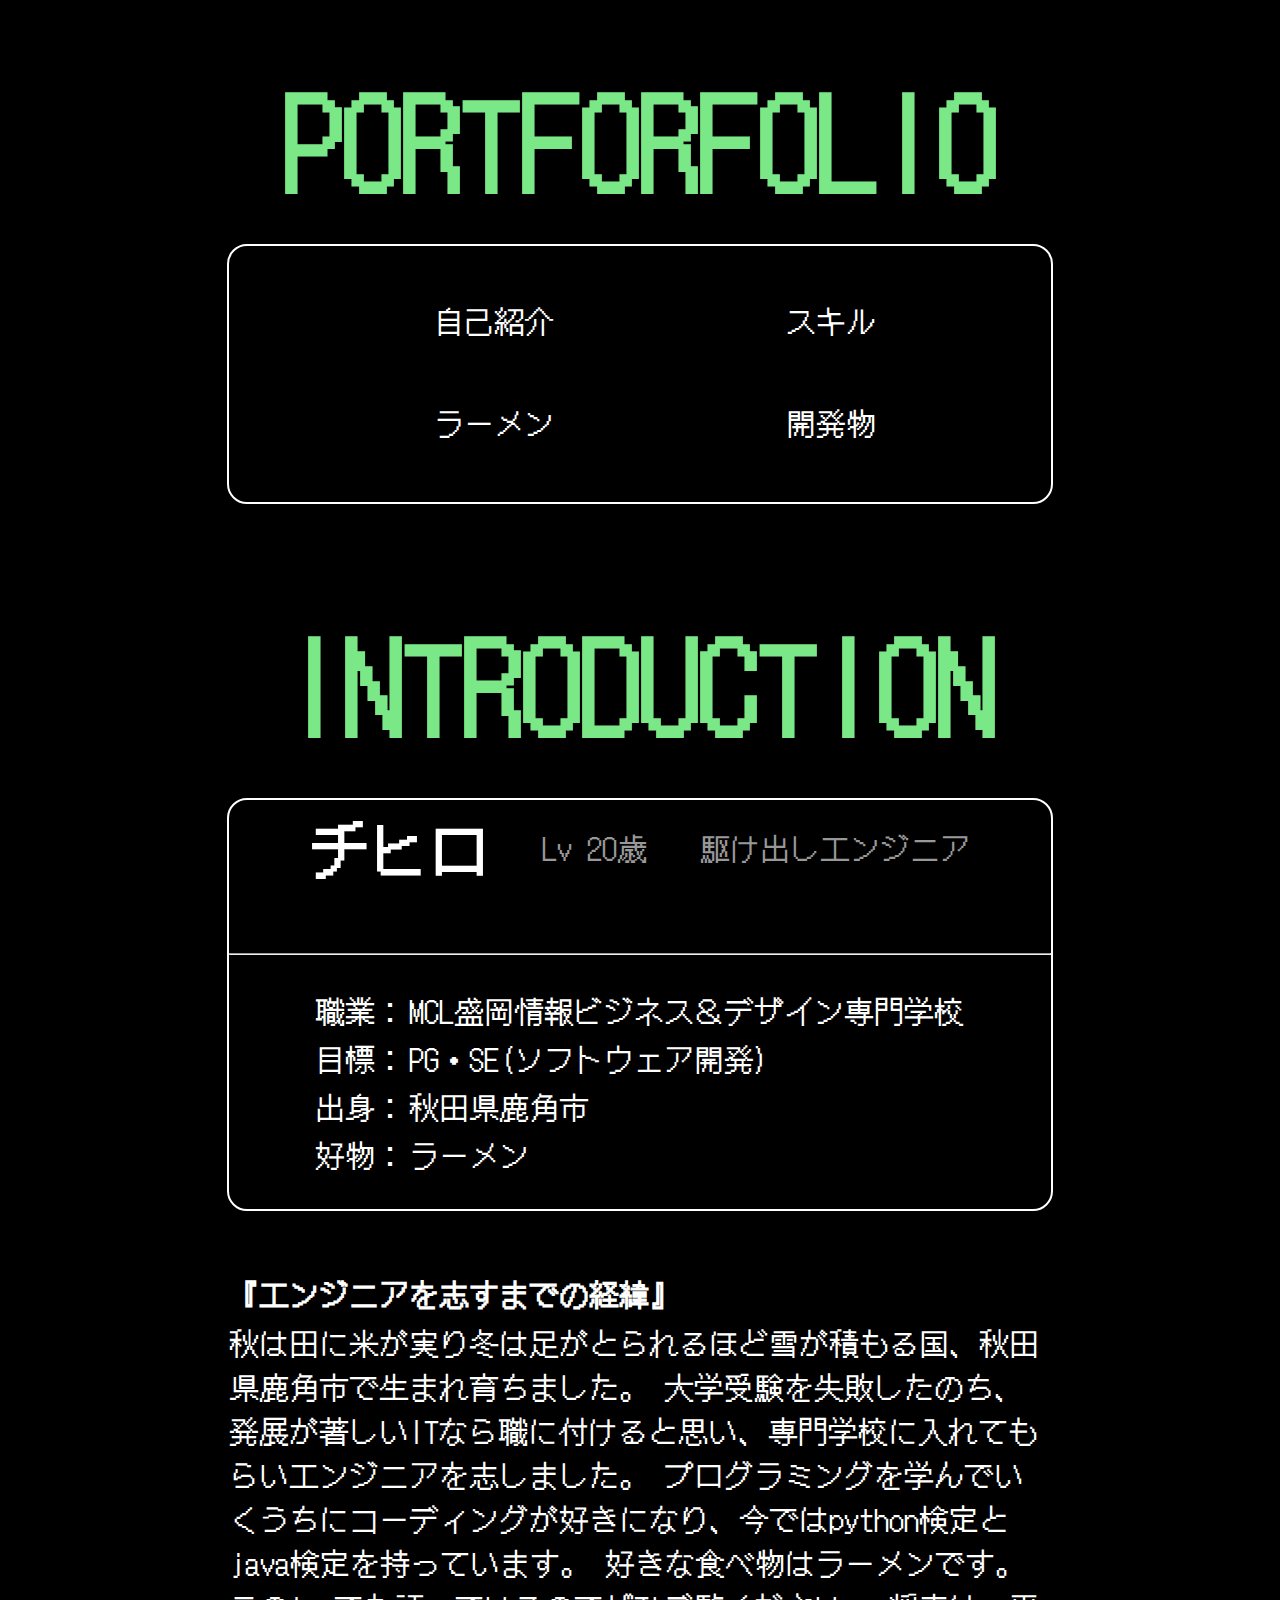
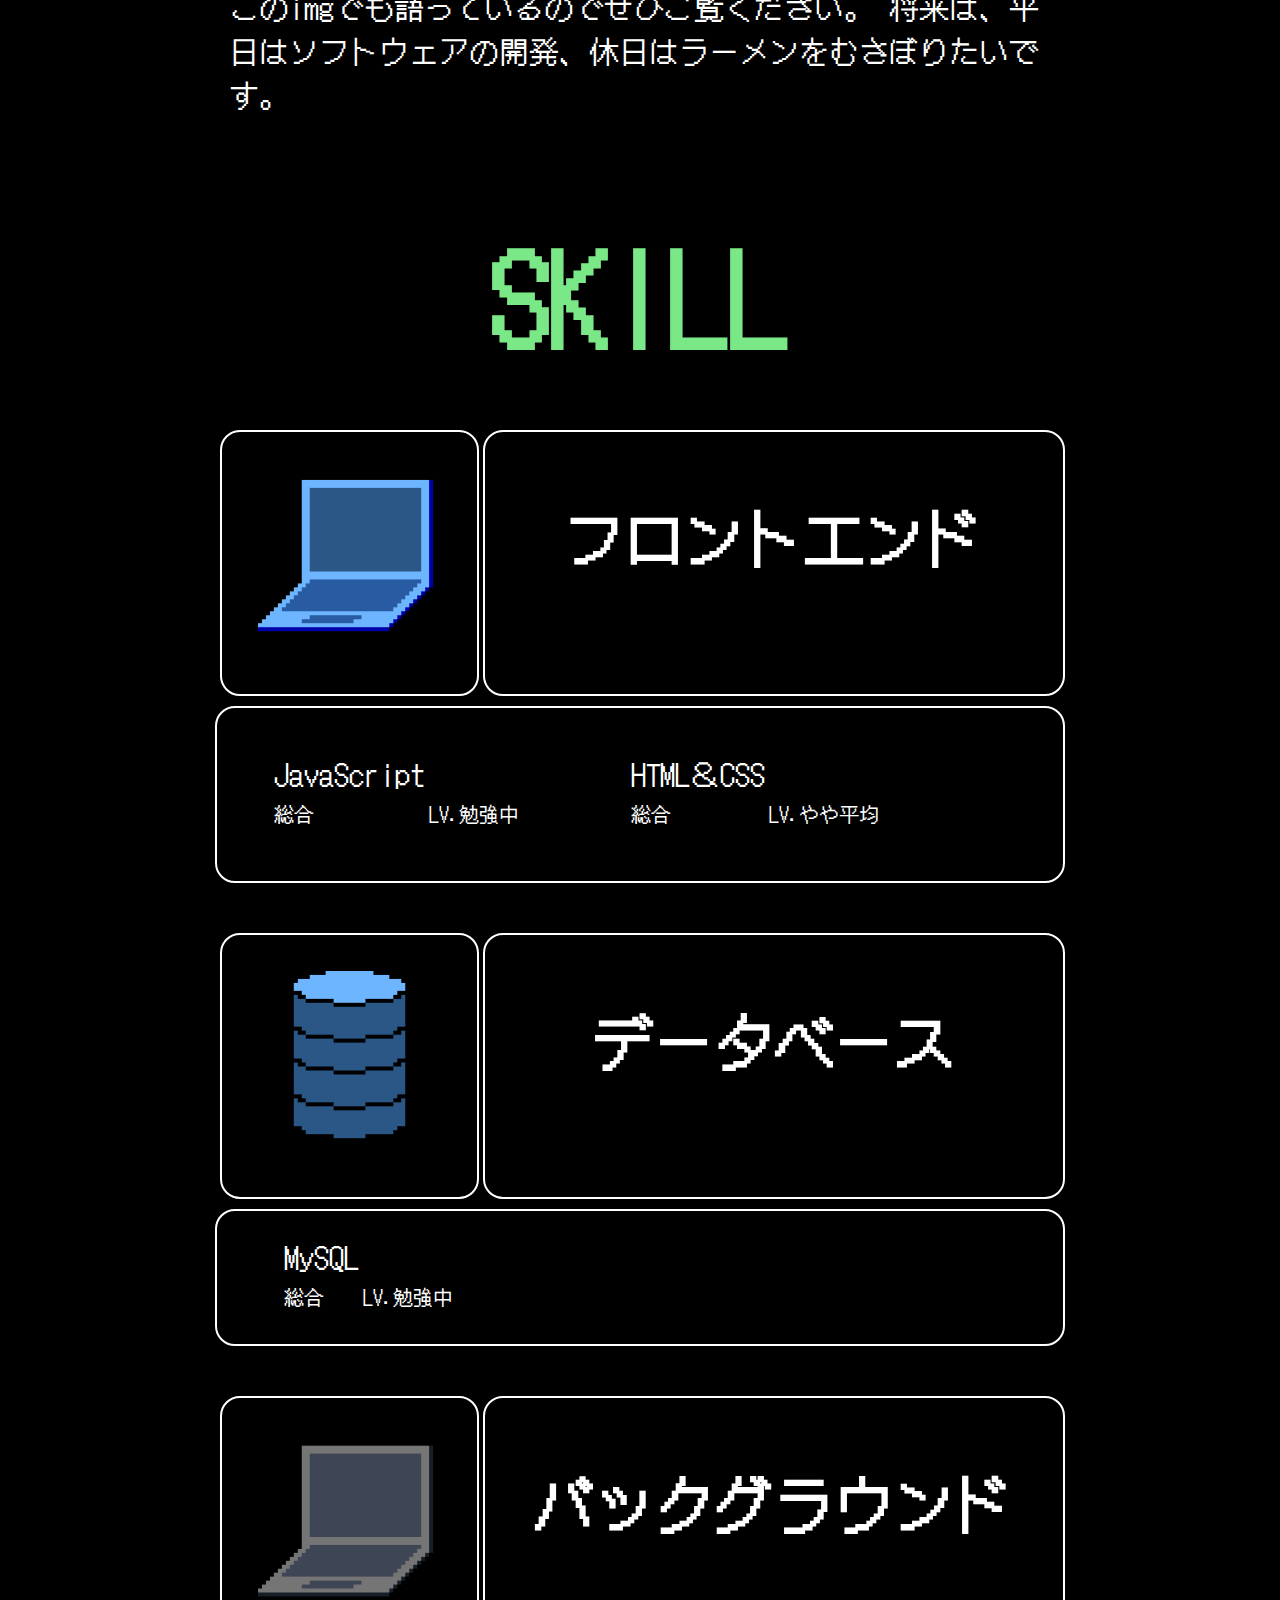
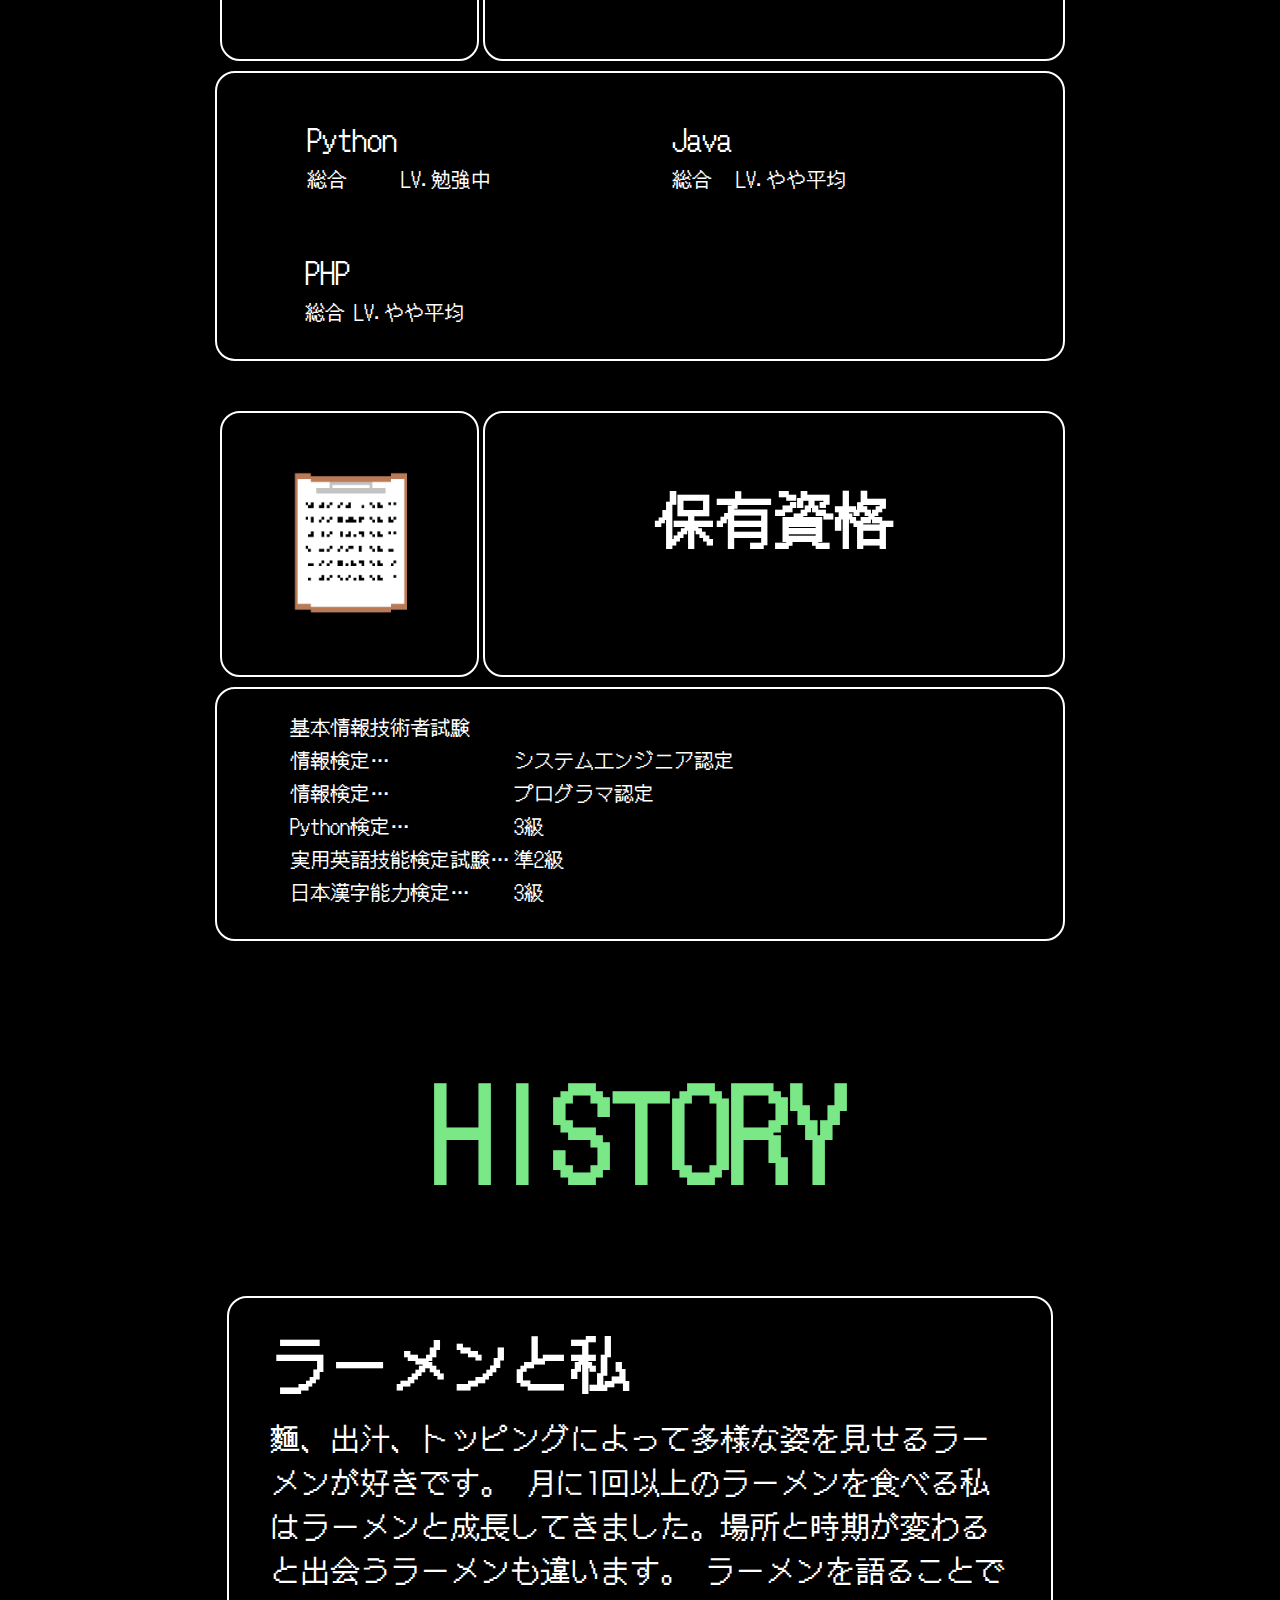
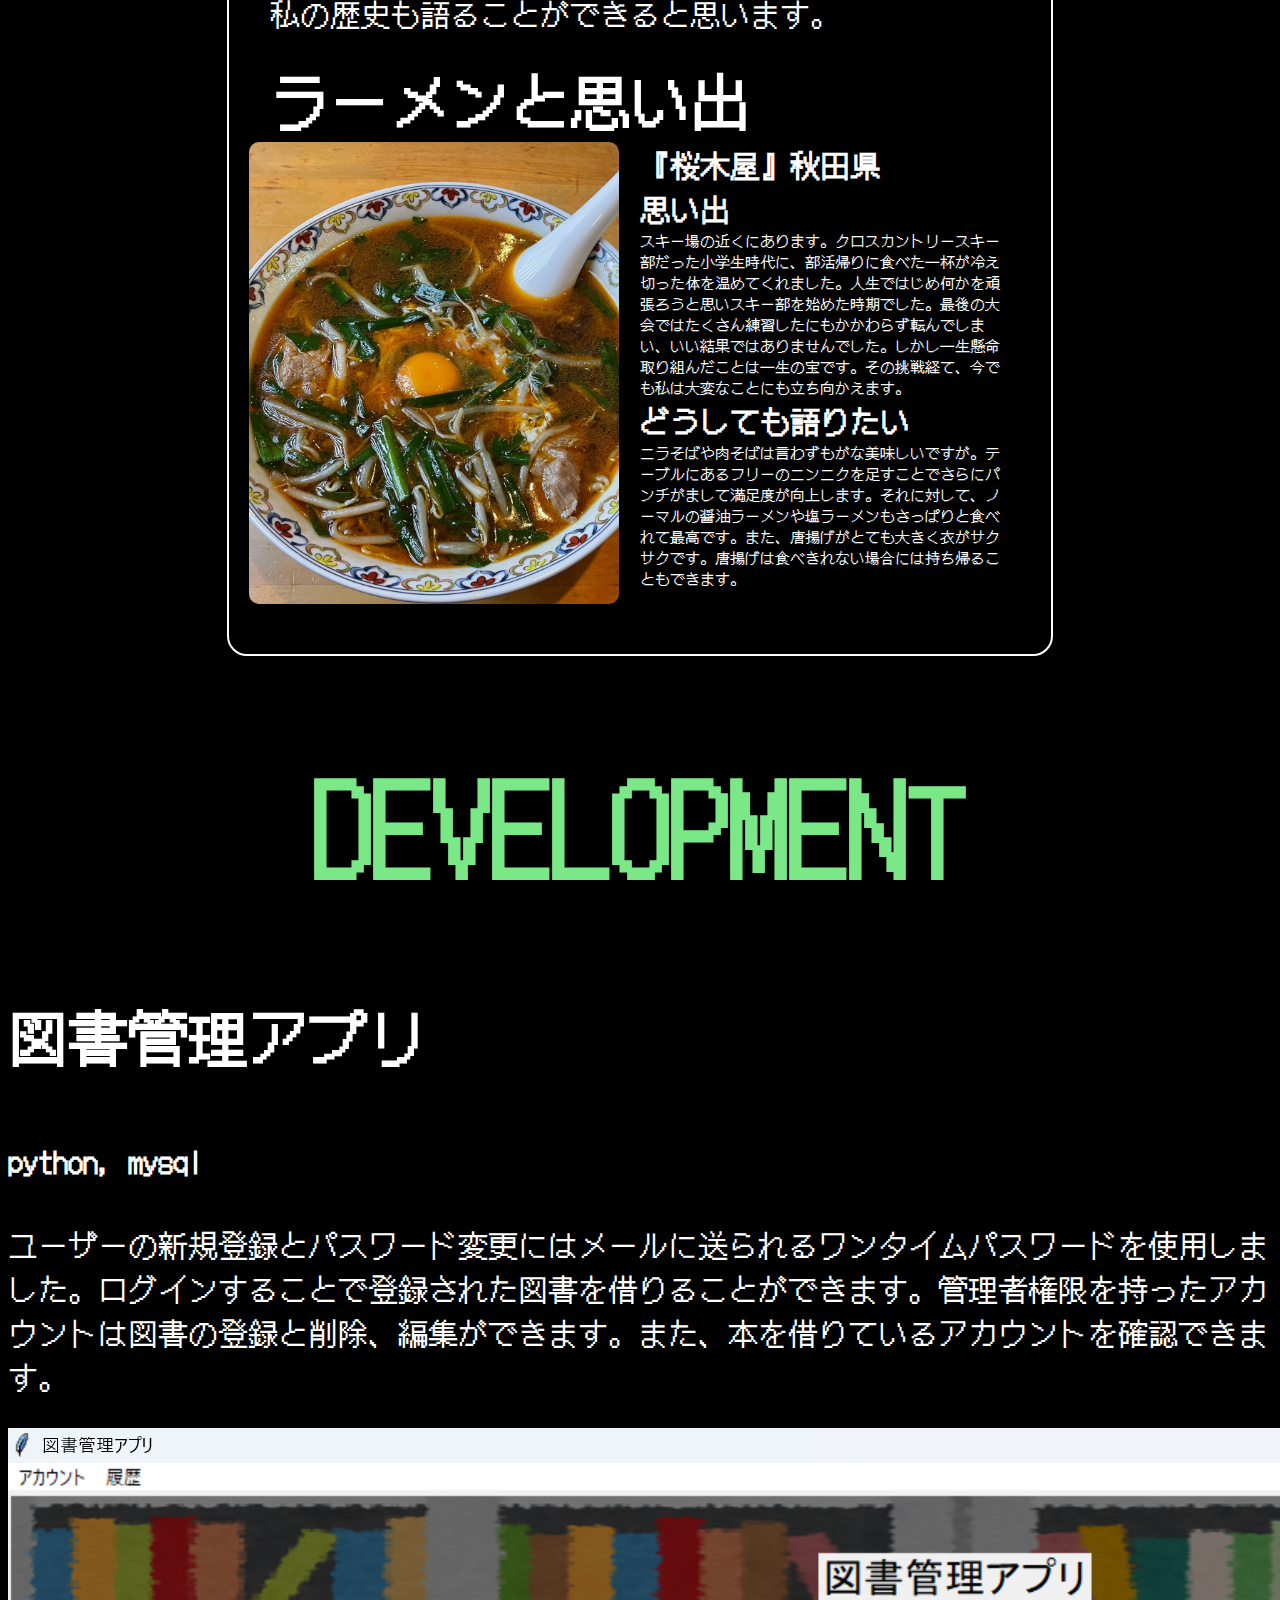
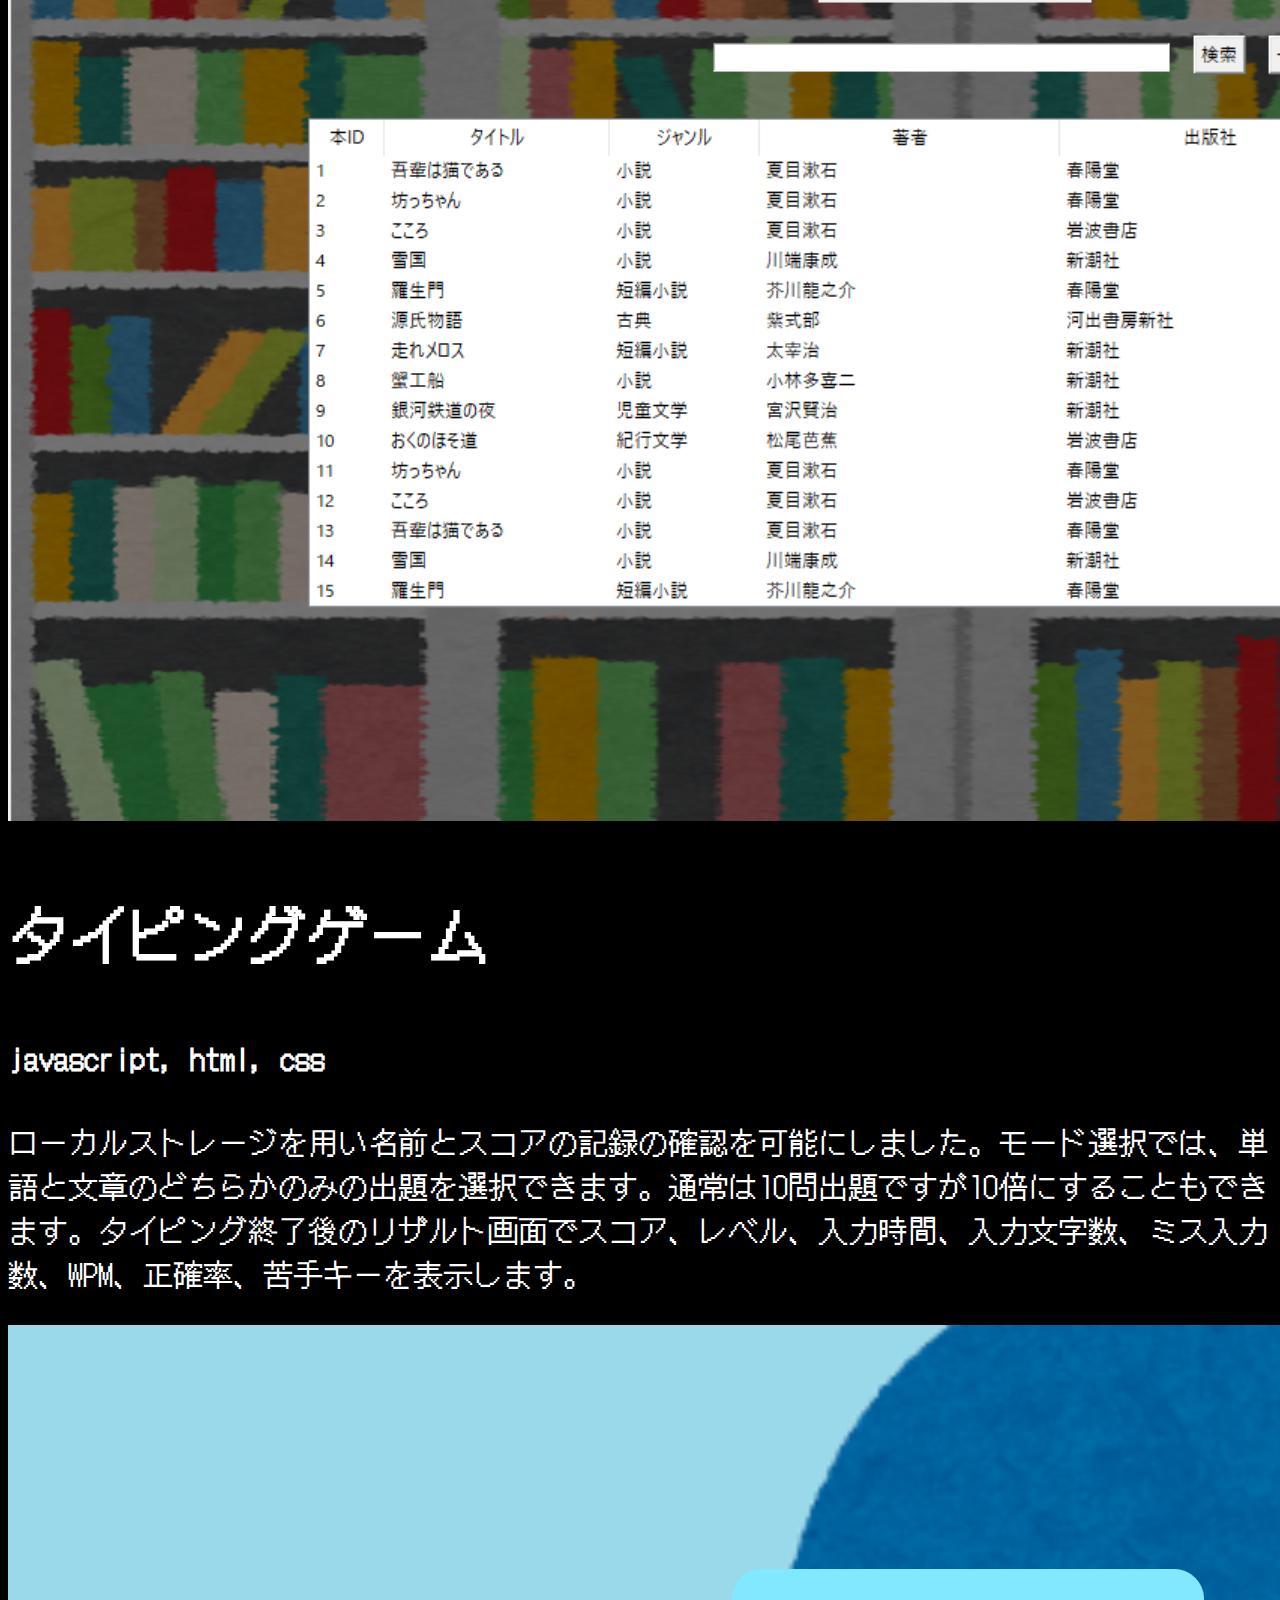
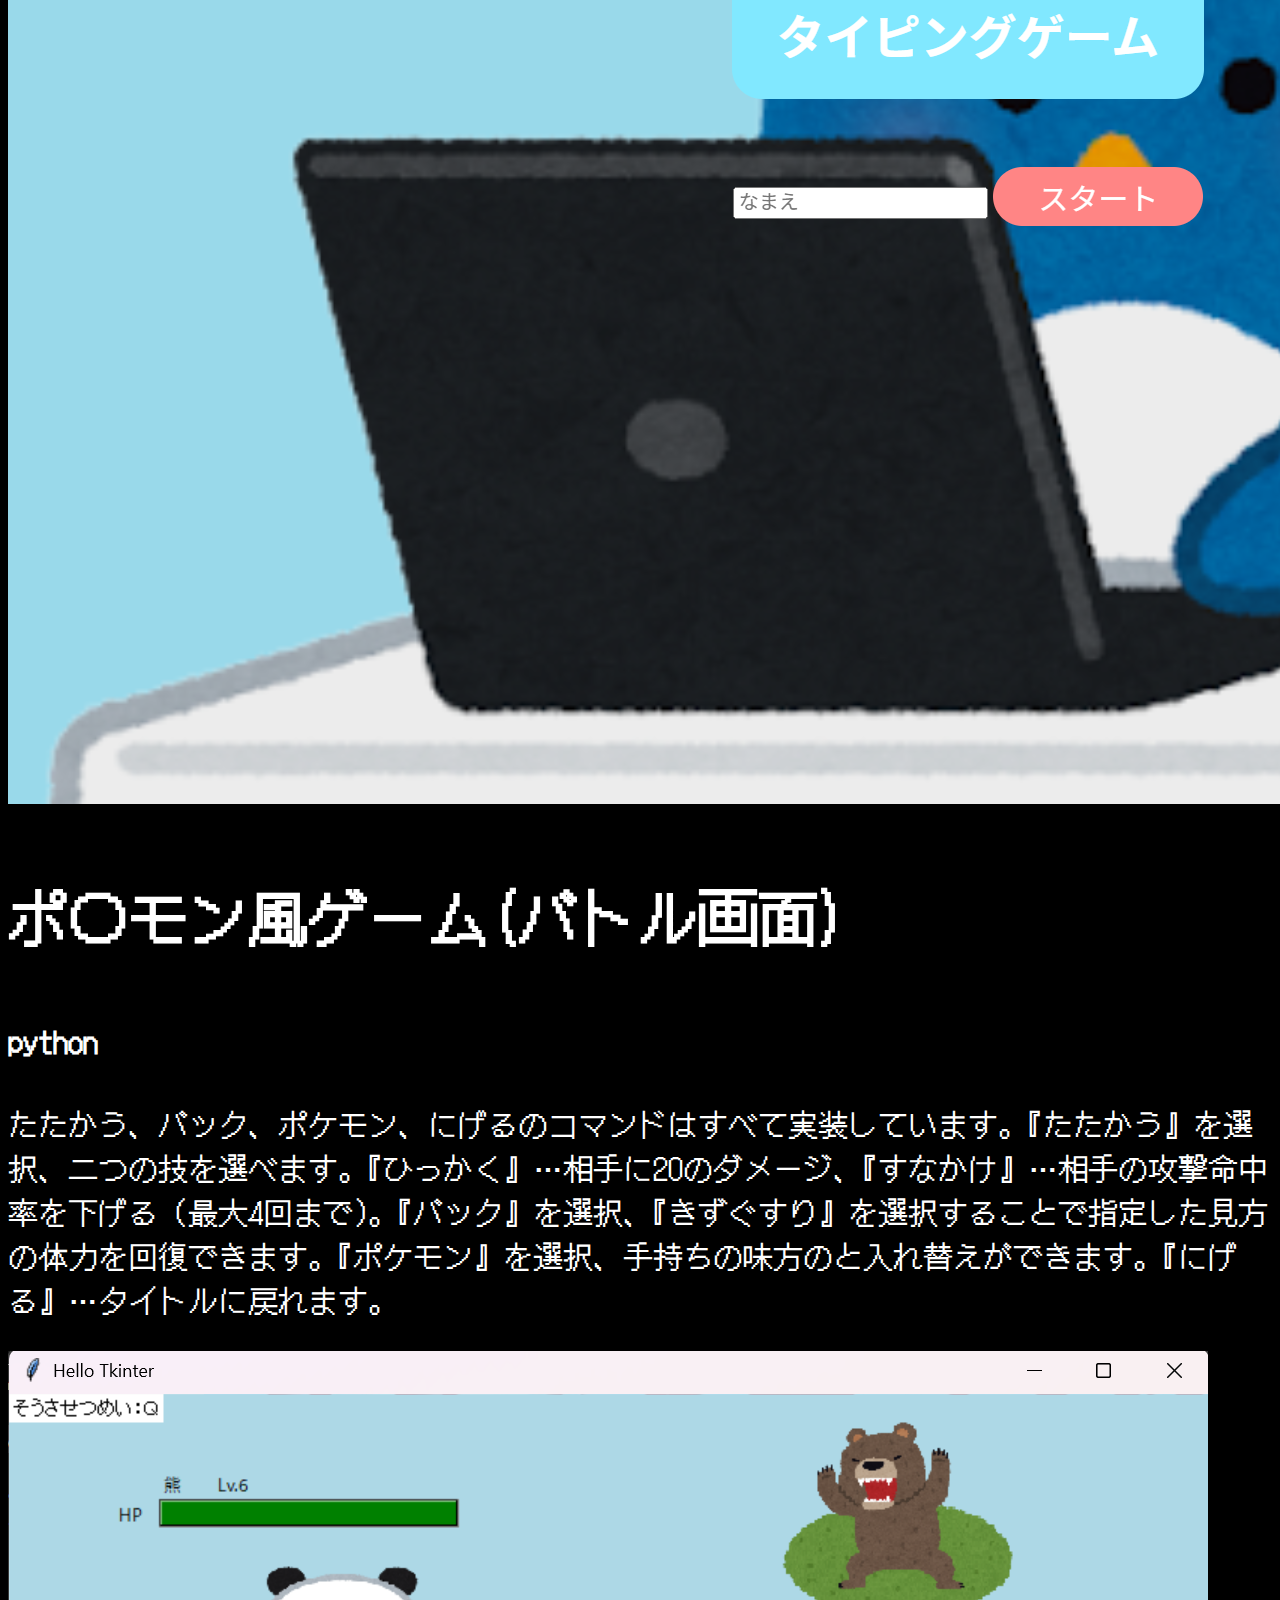
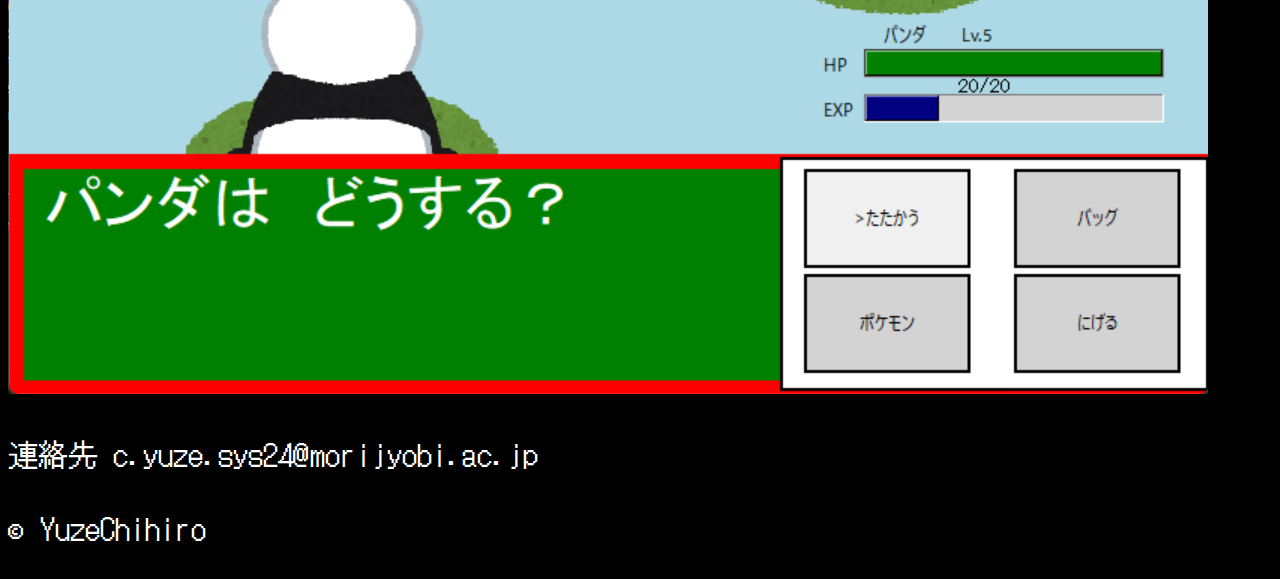
<file: index.html>
<!DOCTYPE html>
<html lang="ja">

<head>
    <meta charset="UTF-8">
    <meta name="viewport" content="width=device-width, initial-scale=1.0">
    <title>Main</title>
    <link rel="stylesheet" href="https://fonts.googleapis.com/css2?family=DotGothic16&display=swap">

    <link rel="stylesheet" href="slick/slick.css">
    <link rel="stylesheet" href="slick/slick-theme.css">
    <link rel="stylesheet" href="./main.css">
</head>

<body>
    <!-- トップ -->
    <section class="topSection">
        <h1>PORTFORFOLIO</h1>
        <div class="borderDiv">
            <table>
                <tr class="top-menu">
                    <td id="IntroductionBtn" class="leftTd">　自己紹介</td>
                    <td id="SkillBtn" class="rightTd">　スキル</td>
                </tr>
                <tr class="under-menu">
                    <td id="RamanBtn" class="leftTd">　ラーメン</td>
                    <td id="DevelopBtn" class="rightTd">　開発物</td>
                </tr>
            </table>
        </div>
    </section>

    <!-- 自己紹介 -->
    <section class="introductionSection" id="introductionSection">
        <h1>INTRODUCTION</h1>
        <!-- 大まかな自己紹介 -->
        <div class="miniIntroductionDiv">
            <div class="miniIntroductionDivItem1">
                <table>
                    <tr>
                        <td class="tdH3">チヒロ</td>
                        <td class="tdGrayPtag">Lv 20歳</td>
                        <td class="tdGrayPtag">駆け出しエンジニア</td>
                    </tr>
                    <tr>
                        <td class="true-name">湯瀬智大</td>
                    </tr>
                </table>
            </div>
            <hr>
            <div class="miniIntroductionDiv2">
                <table>
                    <tr>
                        <td>職業：</td>
                        <td>MCL盛岡情報ビジネス＆デザイン専門学校</td>
                    </tr>
                    <tr>
                        <td>目標：</td>
                        <td>PG・SE(ソフトウェア開発)</td>
                    </tr>
                    <tr>
                        <td>出身：</td>
                        <td>秋田県鹿角市</td>
                    </tr>
                    <tr>
                        <td>好物：</td>
                        <td>ラーメン</td>
                    </tr>
                </table>
            </div>
        </div>
        <!-- ITを志した経緯 -->
        <section class="aspirationSction">
            <h4>『エンジニアを志すまでの経緯』</h4>
            <p>
                秋は田に米が実り冬は足がとられるほど雪が積もる国、秋田県鹿角市で生まれ育ちました。
                大学受験を失敗したのち、発展が著しいITなら職に付けると思い、専門学校に入れてもらいエンジニアを志しました。
                プログラミングを学んでいくうちにコーディングが好きになり、今ではpython検定とjava検定を持っています。
                好きな食べ物はラーメンです。このimgでも語っているのでぜひご覧ください。
                将来は、平日はソフトウェアの開発、休日はラーメンをむさぼりたいです。</p>
        </section>
    </section>

    <!-- スキル -->
    <section class="skillSection" id="skillSection">
        <h1>SKILL</h1>
        <!-- <div class="evaluationCriteriaDiv">
            <h4>評価基準</h4>
            <hr>
            <div>
                <p class="PtagBold">未履修</p>
                <p class="PtagBold">勉強中</p>
                <p class="PtagBold">平均</p>
                <p class="PtagBold">高い</p>
                <p class="PtagBold">最高</p>
            </div>
            <div>
                <p class="PtagGray">全く分からない</p>
                <p class="PtagGray">習いたて</p>
                <p class="PtagGray">理解して使える</p>
                <p class="PtagGray">少し詳しい</p>
                <p class="PtagGray">とても詳しい</p>
            </div>
        </div> -->
        <!-- フロントエンド -->
        <div class="skillDiv">
            <div class="skillDivItem1">
                <div class="skillDivItem1IMG">
                    <img src=" ./img/フロントエンド.png" alt="" style="width: 100%;">
                </div>
                <div class="skillDivItem1TEXT">
                    <h3>フロントエンド</h3>
                </div>
            </div>
            <div class="skillDivItem2">
                <div class="skillDivItem2Item">
                    <div>
                        <table>
                            <tr>
                                <td>JavaScript</td>
                            </tr>
                            <tr>
                                <td class="tdSm">総合</td>
                                <td class="tdSm">LV.勉強中</td>
                            </tr>
                        </table>
                    </div>
                    <div>
                        <table>
                            <tr>
                                <td>HTML＆CSS</td>
                            </tr>
                            <tr>
                                <td class="tdSm">総合</td>
                                <td class="tdSm">LV.やや平均</td>
                            </tr>
                        </table>
                    </div>
                </div>
            </div>
        </div>

        <!-- データベース -->
        <div class="skillDiv">
            <div class="skillDivItem1">
                <div class="skillDivItem1IMG">
                    <img src=" ./img/データベース.png" alt="" style="width: 100%;">
                </div>
                <div class="skillDivItem1TEXT">
                    <h3>データベース</h3>
                </div>
            </div>
            <div class="skillDivItem2">
                <div class="databaseDiv">
                    <div>
                        <table>
                            <tr>
                                <td>MySQL</td>
                            </tr>
                            <tr>
                                <td class="tdSm">総合</td>
                                <td class="tdSm">LV.勉強中</td>
                            </tr>
                        </table>
                    </div>
                </div>
            </div>
        </div>

        <!-- バックグラウンド -->
        <div class="skillDiv">
            <div class="skillDivItem1">
                <div class="skillDivItem1IMG">
                    <img src="./img/バックグラウンド.png" alt="" style="width: 100%;">
                </div>
                <div class="skillDivItem1TEXT">
                    <h3>バックグラウンド</h3>
                </div>
            </div>
            <div class="skillDivItem2">
                <div class="skillDivItem2Item">
                    <div>
                        <table>
                            <tr>
                                <td>Python</td>
                            </tr>
                            <tr>
                                <td class="tdSm">総合</td>
                                <td class="tdSm">LV.勉強中</td>
                            </tr>
                        </table>
                    </div>
                    <div>
                        <table>
                            <tr>
                                <td>Java</td>
                            </tr>
                            <tr>
                                <td class="tdSm">総合</td>
                                <td class="tdSm">LV.やや平均</td>
                            </tr>
                        </table>
                    </div>
                </div>
                <div class="databaseDivPHP">
                    <div>
                        <table>
                            <tr>
                                <td>PHP</td>
                            </tr>
                            <tr>
                                <td class="tdSm">総合</td>
                                <td class="tdSm">LV.やや平均</td>
                            </tr>
                        </table>
                    </div>
                </div>
            </div>
        </div>

        <!-- その他 -->
        <!-- <div style="width: 80%; margin: 0 auto 50px auto;">
            <div style="display: flex;">
                <div style="width: 30%; border:2px solid #ffffff;border-radius: 20px; margin: auto;">
                    <img src=" ./img/フロントエンド.png" alt="" style="width: 100%;">
                </div>
                <div style=" width: 68%; border:2px solid #ffffff;border-radius: 20px; text-align:center;">
                    <h3>その他</h3>
                </div>
            </div>
            <div style="border:2px solid #ffffff;border-radius: 20px; margin: 10px auto auto auto;">
                <div style="display: flex; margin-top: 20px; margin-bottom: 20px;">
                    <div style="margin: 0 auto 0 90px;">
                        <h4 style="margin: 0;">GitHub</h4>
                    </div>
                    <div style="margin: 0 auto 0 0;">
                        <h4 style="margin: 0;">Slack</h4>
                    </div>
                </div>
            </div>
        </div> -->

        <!-- 保有資格 -->
        <div class="sikakuDiv">
            <div class="sikakuDivItem1">
                <div class="sikakuDivItem1IMG">
                    <img src=" ./img/qualification.png" alt="" style="width: 100%;">
                </div>
                <div class="sikakuDivItem1TEXT">
                    <h3>保有資格</h3>
                </div>
            </div>
            <div class="sikakuDivItem2">
                <table>
                    <tr>
                        <td>基本情報技術者試験</td>
                    </tr>
                    <tr>
                        <td>情報検定…</td>
                        <td>システムエンジニア認定</td>
                    </tr>
                    <tr>
                        <td>情報検定…</td>
                        <td>プログラマ認定</td>
                    </tr>
                    <tr>
                        <td>Python検定…</td>
                        <td>3級</td>
                    </tr>
                    <tr>
                        <td>実用英語技能検定試験…</td>
                        <td>準2級</td>
                    </tr>
                    <tr>
                        <td>日本漢字能力検定…</td>
                        <td>3級</td>
                    </tr>
                </table>
            </div>
        </div>

    </section>

    <!-- ラーメンヒストリー -->
    <h1 class="historyH1" id="ramanhistorySection">HISTORY</h1>
    <section class="ramanhistorySection">
        <div>
            <h3>ラーメンと私</h3>
            <p>麵、出汁、トッピングによって多様な姿を見せるラーメンが好きです。
                月に1回以上のラーメンを食べる私はラーメンと成長してきました。場所と時期が変わると出会うラーメンも違います。
                ラーメンを語ることで私の歴史も語ることができると思います。
            </p>
            <!-- スライダー -->
            <h3>ラーメンと思い出</h3>
            <div class="ramanhistorySlider">
                <div class="sliderItem">
                    <!-- 左 -->
                    <div class="sliderLeft">
                        <div class="Second_slider">
                            <div><img src="img/さくらぎや２.jpg"></div>
                            <div><img src="img/こうはく.jpg"></div>
                            <div><img src="img/ことぶき.jpg"></div>
                            <div><img src="img/sugano.jpg"></div>
                            <div><img src="img/ひぐまや.jpg"></div>
                            <div><img src="img/いおり.jpg"></div>
                            <div><img src="img/はてな.jpg"></div>
                        </div>
                        <div class="Top_slider" style="display: none;">
                            <div><img src="img/さくらぎや２.jpg"></div>
                            <div><img src="img/こうはく.jpg"></div>
                            <div><img src="img/ことぶき.jpg"></div>
                            <div><img src="img/sugano.jpg"></div>
                            <div><img src="img/ひぐまや.jpg"></div>
                            <div><img src="img/いおり.jpg"></div>
                            <div><img src="img/はてな.jpg"></div>
                        </div>
                    </div>
                    <!-- 右 -->
                    <div class="sliderRight">
                        <div class="sliderRightText">
                            <h4 id="text-content1">『桜木屋』</h4>
                            <h4 id="text-content2">秋田県</h4>
                        </div>
                        <h4 id="text-content3">思い出</h4>
                        <p id="text-content4">
                            スキー場の近くにあります。クロスカントリースキー部だった小学生時代に、部活帰りに食べた一杯が冷え切った体を温めてくれました。人生ではじめ何かを頑張ろうと思いスキー部を始めた時期でした。最後の大会ではたくさん練習したにもかかわらず転んでしまい、いい結果ではありませんでした。しかし一生懸命取り組んだことは一生の宝です。その挑戦経て、今でも私は大変なことにも立ち向かえます。
                        </p>
                        <h4 id="text-content5">どうしても語りたい</h4>
                        <p id="text-content6">
                            ニラそばや肉そばは言わずもがな美味しいですが。テーブルにあるフリーのニンニクを足すことでさらにパンチがまして満足度が向上します。それに対して、ノーマルの醤油ラーメンや塩ラーメンもさっぱりと食べれて最高です。また、唐揚げがとても大きく衣がサクサクです。唐揚げは食べきれない場合には持ち帰ることもできます。
                        </p>
                    </div>
                </div>
            </div>
        </div>
    </section>

    <!-- 開発物 -->
    <h1 class="developmentTitleH1" id="developmentSection">DEVELOPMENT</h1>
    <section class="developmentSection">
        <div class="developmentDiv">
            <h3>図書管理アプリ</h3>
            <h4>python, mysql</h4>
            <div class="developmentDivItem">
                <p>ユーザーの新規登録とパスワード変更にはメールに送られるワンタイムパスワードを使用しました。ログインすることで登録された図書を借りることができます。管理者権限を持ったアカウントは図書の登録と削除、編集ができます。また、本を借りているアカウントを確認できます。
                </p>
                <div class="imgDiv">
                    <img src="./img/library/index.png" alt="">
                </div>
            </div>
        </div>
        <div class="developmentDiv">
            <h3>タイピングゲーム</h3>
            <h4>javascript, html, css</h4>
            <div class="developmentDivItem">
                <p>
                    ローカルストレージを用い名前とスコアの記録の確認を可能にしました。モード選択では、単語と文章のどちらかのみの出題を選択できます。通常は10問出題ですが10倍にすることもできます。タイピング終了後のリザルト画面でスコア、レベル、入力時間、入力文字数、ミス入力数、WPM、正確率、苦手キーを表示します。
                </p>
                <div class="imgDiv">
                    <img src="./img/typing.png" alt="">
                </div>
            </div>
        </div>
        <div class="developmentDiv pokemonDiv">
            <h3 class="pokemon">ポ〇モン風ゲーム(バトル画面)</h3>
            <h4>python</h4>
            <div class="developmentDivItem">
                <p>
                    たたかう、バック、ポケモン、にげるのコマンドはすべて実装しています。『たたかう』を選択、二つの技を選べます。『ひっかく』…相手に20のダメージ、『すなかけ』…相手の攻撃命中率を下げる（最大4回まで）。『バック』を選択、『きずぐすり』を選択することで指定した見方の体力を回復できます。『ポケモン』を選択、手持ちの味方のと入れ替えができます。『にげる』…タイトルに戻れます。
                </p>
                <div class="imgDiv">
                    <img src="./img/patimon.png" alt="">
                </div>
            </div>
        </div>
    </section>

    <footer>
        <p>連絡先 c.yuze.sys24@morijyobi.ac.jp</p>
        <p>&copy; YuzeChihiro</p>
    </footer>

    <script src="https://code.jquery.com/jquery-3.6.0.min.js"></script>
    <script src="slick/slick.js"></script>
    <script src="slick/slick.min.js"></script>
    <script type="text/javascript" src="main.js"></script>
</body>

</html>
</file>
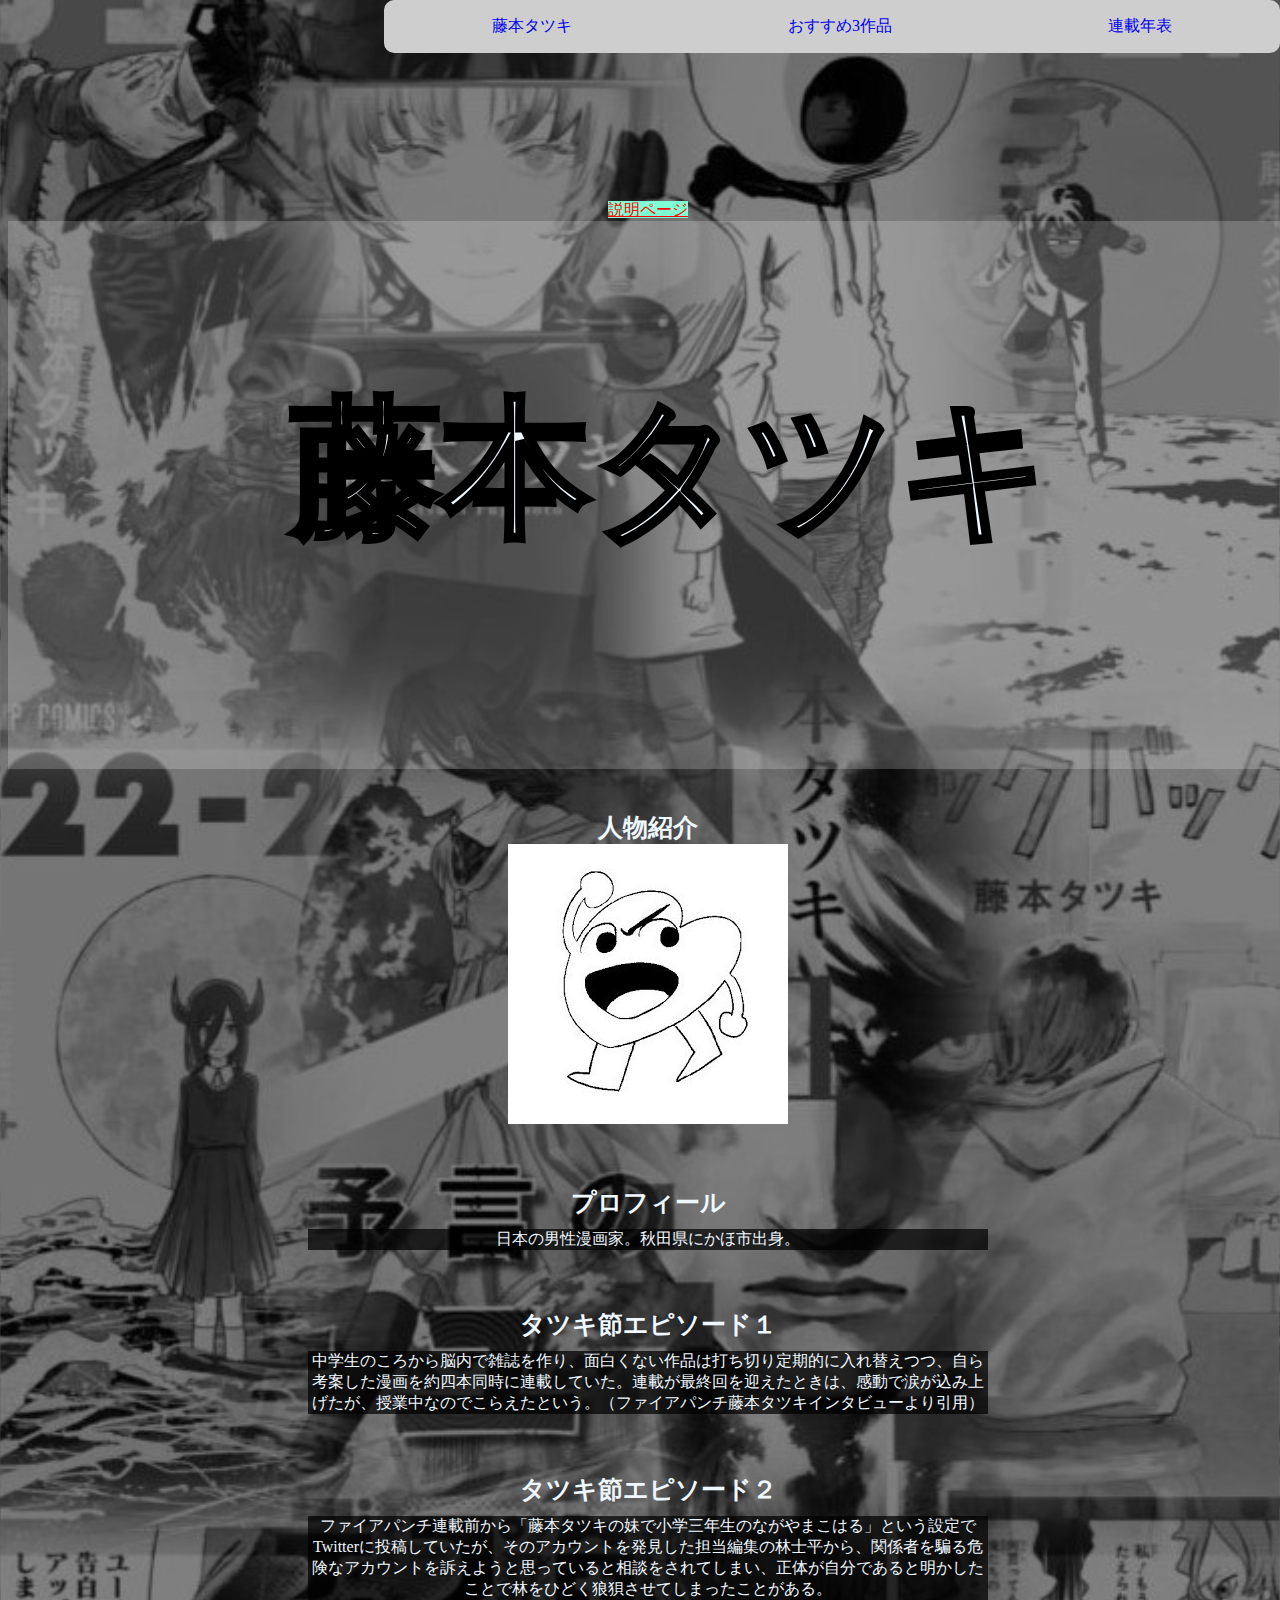
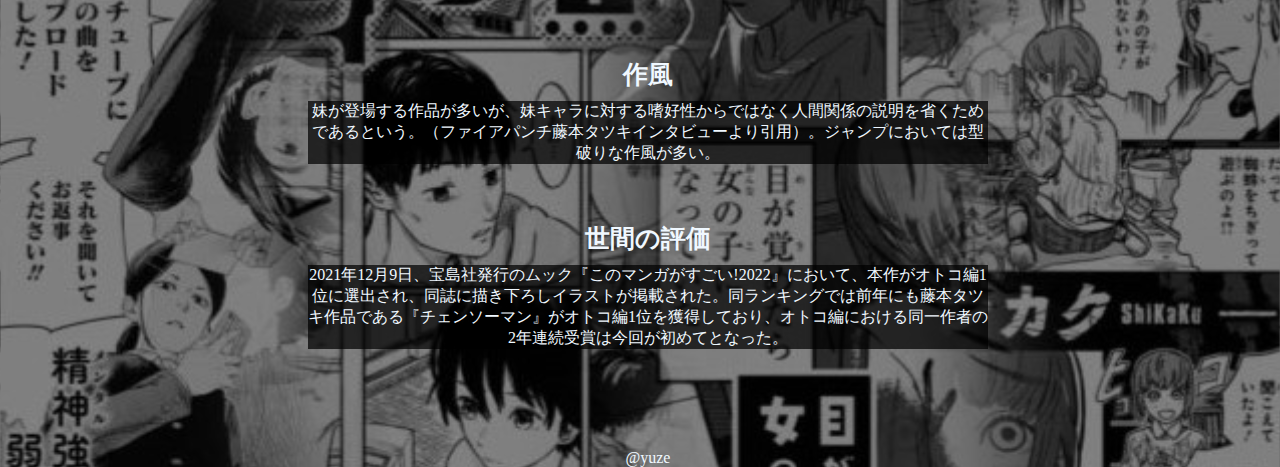
<file: debelop/recomenndation/index.html>
<!DOCTYPE html>
<html lang="en">

<head>
    <meta charset="UTF-8">
    <meta name="viewport" content="width=device-width, initial-scale=1.0">
    <title>最終課題</title>
    <link rel="stylesheet" href="./index-style.css">
    <link rel="icon" href="./img/fabi.ico">
</head>

<body>
    <header>
        <div class="menu">
            <ul>
                <li><a href="#">藤本タツキ</a></li>
                <li><a href="./about1.html">おすすめ3作品</a></li>
                <li><a href="./about2.html">連載年表</a></li>
            </ul>
        </div>
    </header>
    <main>
        <div class="a"><a href="./task.html">説明ページ</a></div>
        <div class="name">
            <h1 class="name-h1">藤本タツキ</h1>
        </div>
        <div class="intro">
            <h5>人物紹介</h5>
            <div class="img">
            <img src="./img/藤本タツキ.jpg" alt=""></div>
            <h6>プロフィール</h6>
            <p>日本の男性漫画家。秋田県にかほ市出身。</p>
            <h6>タツキ節エピソード１</h6>
            <p>中学生のころから脳内で雑誌を作り、面白くない作品は打ち切り定期的に入れ替えつつ、自ら考案した漫画を約四本同時に連載していた。連載が最終回を迎えたときは、感動で涙が込み上げたが、授業中なのでこらえたという。（ファイアパンチ藤本タツキインタビューより引用）</p>
            <h6>タツキ節エピソード２</h6>
            <p>ファイアパンチ連載前から「藤本タツキの妹で小学三年生のながやまこはる」という設定でTwitterに投稿していたが、そのアカウントを発見した担当編集の林士平から、関係者を騙る危険なアカウントを訴えようと思っていると相談をされてしまい、正体が自分であると明かしたことで林をひどく狼狽させてしまったことがある。</p>
            <h6>作風</h6>
            <p>妹が登場する作品が多いが、妹キャラに対する嗜好性からではなく人間関係の説明を省くためであるという。（ファイアパンチ藤本タツキインタビューより引用）。ジャンプにおいては型破りな作風が多い。</p>
            <h6>世間の評価</h6>
            <p>2021年12月9日、宝島社発行のムック『このマンガがすごい!2022』において、本作がオトコ編1位に選出され、同誌に描き下ろしイラストが掲載された。同ランキングでは前年にも藤本タツキ作品である『チェンソーマン』がオトコ編1位を獲得しており、オトコ編における同一作者の2年連続受賞は今回が初めてとなった。</p>
        </div>

    </main>
    <footer>
        <p>@yuze</p>
    </footer>
</body>

</html>
</file>
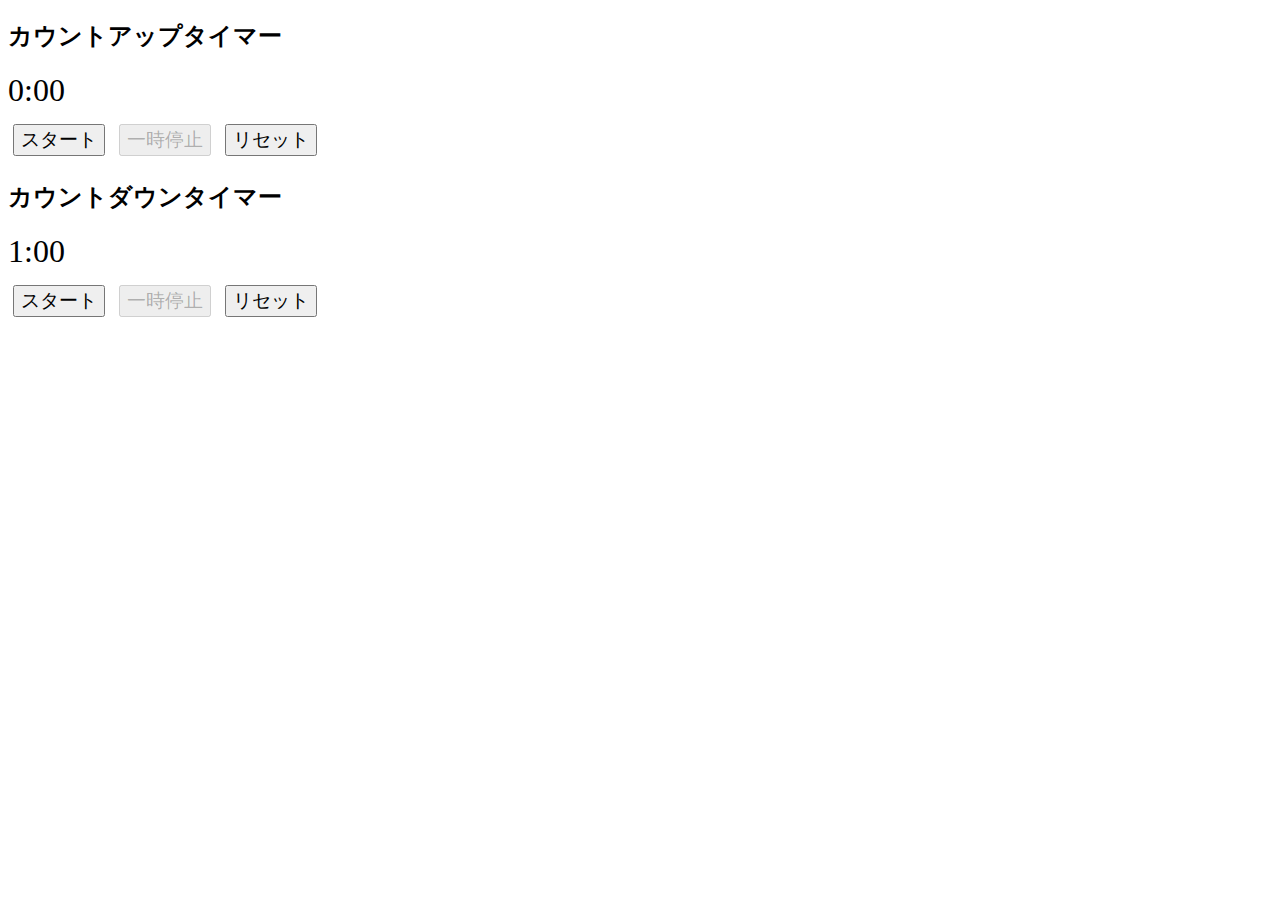
<file: debelop/last-prac/m.html>
<!DOCTYPE html>
<html lang="ja">

<head>
    <meta charset="UTF-8">
    <meta name="viewport" content="width=device-width, initial-scale=1.0">
    <title>タイマー</title>
    <style>
        .timer {
            font-size: 2em;
            margin-bottom: 10px;
        }

        button {
            font-size: 1.2em;
            margin: 5px;
        }
    </style>
</head>

<body>
    <div>
        <h2>カウントアップタイマー</h2>
        <div id="upTimer" class="timer">0:00</div>
        <button id="startUp">スタート</button>
        <button id="pauseUp" disabled>一時停止</button>
        <button id="resetUp">リセット</button>
    </div>

    <div>
        <h2>カウントダウンタイマー</h2>
        <div id="downTimer" class="timer">1:00</div>
        <button id="startDown">スタート</button>
        <button id="pauseDown" disabled>一時停止</button>
        <button id="resetDown">リセット</button>
    </div>

    <script>
        // カウントアップタイマー
        let upTimerInterval;
        let upTimerSeconds = 0;
        let isUpRunning = false;

        function startUpTimer() {
            if (isUpRunning) return;
            isUpRunning = true;
            document.getElementById('startUp').disabled = true;  // スタートボタン無効化
            document.getElementById('pauseUp').disabled = false; // 一時停止ボタン有効化

            upTimerInterval = setInterval(function() {
                upTimerSeconds++;
                displayUpTimer();
            }, 1000);
        }

        function pauseUpTimer() {
            clearInterval(upTimerInterval);
            isUpRunning = false;
            document.getElementById('startUp').disabled = false;  // スタートボタン有効化
            document.getElementById('pauseUp').disabled = true;   // 一時停止ボタン無効化
        }

        function resetUpTimer() {
            clearInterval(upTimerInterval);
            upTimerSeconds = 0;
            isUpRunning = false;
            document.getElementById('startUp').disabled = false;  // スタートボタン有効化
            document.getElementById('pauseUp').disabled = true;   // 一時停止ボタン無効化
            displayUpTimer();
        }

        function displayUpTimer() {
            const minutes = Math.floor(upTimerSeconds / 60);
            const seconds = upTimerSeconds % 60;
            document.getElementById('upTimer').textContent = `${minutes}:${seconds < 10 ? '0' + seconds : seconds}`;
        }

        // カウントダウンタイマー
        let downTimerInterval;
        let downTimerSeconds = 60;  // 1分からカウントダウン(タイマー初期値の変更はここを秒数で設定)
        let isDownRunning = false;

        function startDownTimer() {
            if (isDownRunning) return;
            isDownRunning = true;
            document.getElementById('startDown').disabled = true;  // スタートボタン無効化
            document.getElementById('pauseDown').disabled = false; // 一時停止ボタン有効化

            downTimerInterval = setInterval(function() {
                if (downTimerSeconds > 0) {
                    downTimerSeconds--;
                    displayDownTimer();
                } else {
                    clearInterval(downTimerInterval);
                    isDownRunning = false;
                    document.getElementById('startDown').disabled = false;  // スタートボタン有効化
                    document.getElementById('pauseDown').disabled = true;   // 一時停止ボタン無効化
                }
            }, 1000);
        }

        function pauseDownTimer() {
            clearInterval(downTimerInterval);
            isDownRunning = false;
            document.getElementById('startDown').disabled = false;  // スタートボタン有効化
            document.getElementById('pauseDown').disabled = true;   // 一時停止ボタン無効化
        }

        function resetDownTimer() {
            clearInterval(downTimerInterval);
            downTimerSeconds = 60;  // 1分にリセット(タイマー初期値の変更はここを秒数で設定)
            isDownRunning = false;
            document.getElementById('startDown').disabled = false;  // スタートボタン有効化
            document.getElementById('pauseDown').disabled = true;   // 一時停止ボタン無効化
            displayDownTimer();
        }

        function displayDownTimer() {
            const minutes = Math.floor(downTimerSeconds / 60);
            const seconds = downTimerSeconds % 60;
            document.getElementById('downTimer').textContent = `${minutes}:${seconds < 10 ? '0' + seconds : seconds}`;
        }

        // イベントリスナー
        document.getElementById('startUp').addEventListener('click', startUpTimer);
        document.getElementById('pauseUp').addEventListener('click', pauseUpTimer);
        document.getElementById('resetUp').addEventListener('click', resetUpTimer);

        document.getElementById('startDown').addEventListener('click', startDownTimer);
        document.getElementById('pauseDown').addEventListener('click', pauseDownTimer);
        document.getElementById('resetDown').addEventListener('click', resetDownTimer);
    </script>
</body>

</html>
</file>
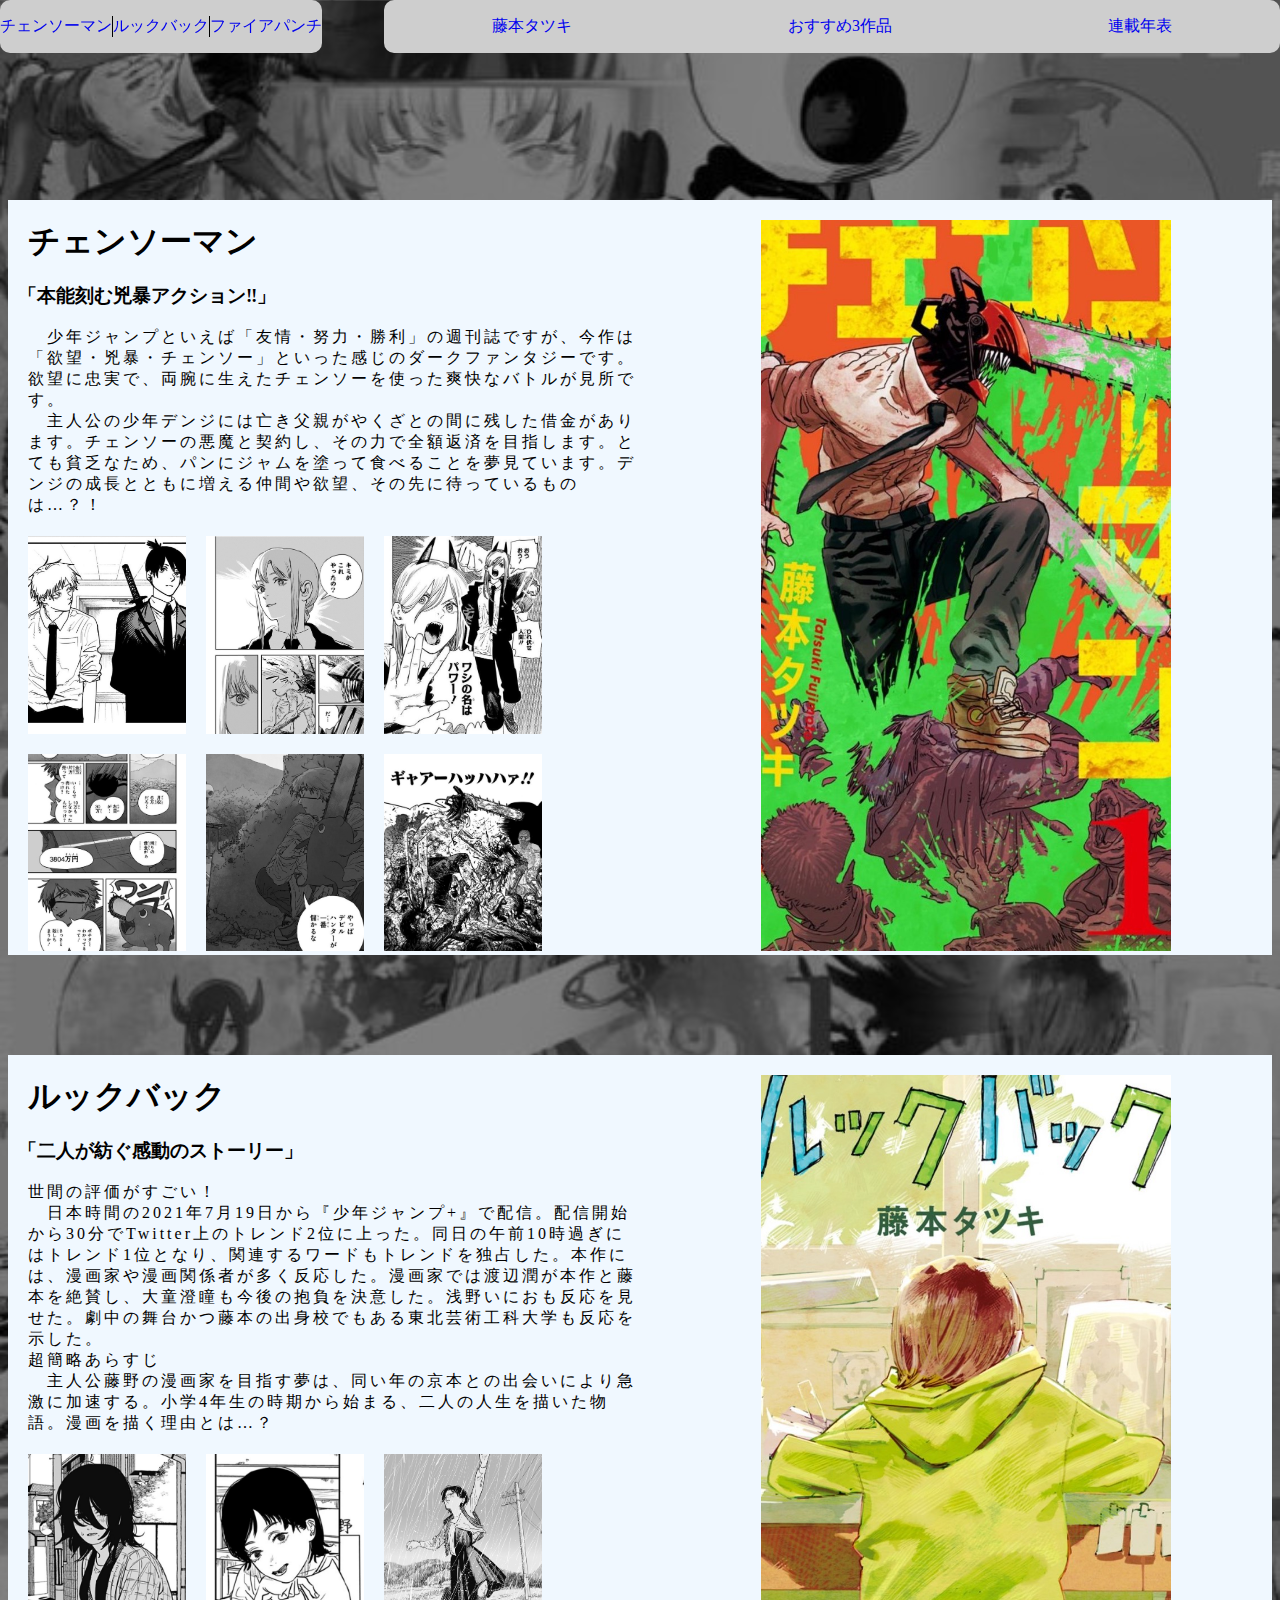
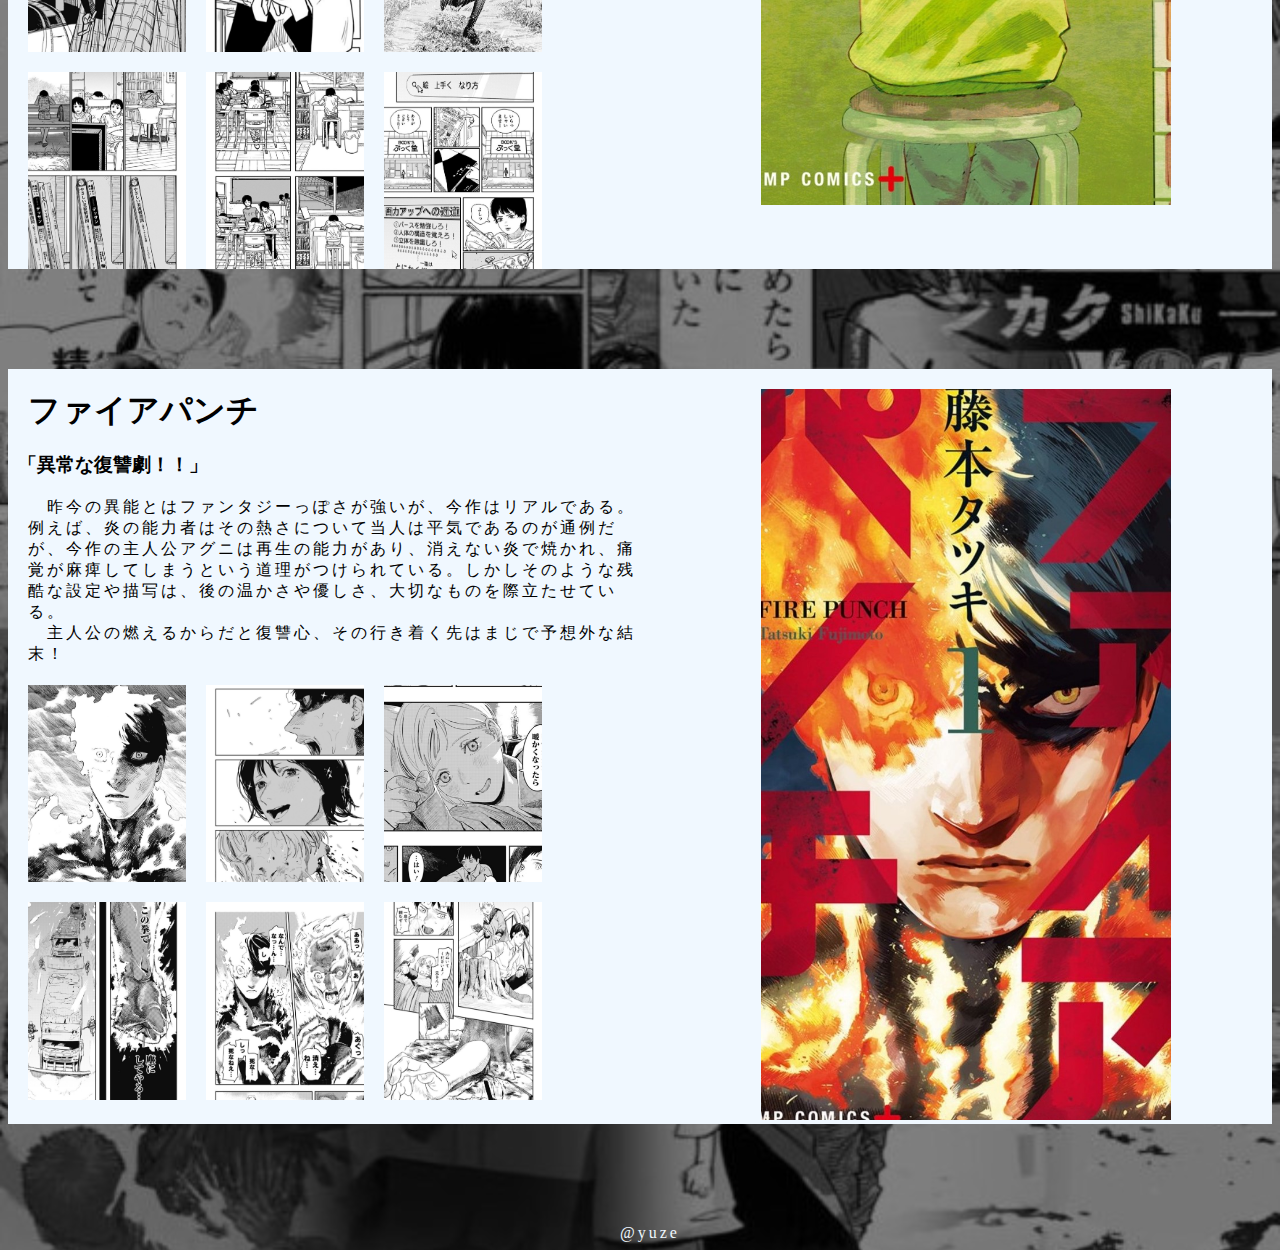
<file: debelop/recomenndation/about1.html>
<!DOCTYPE html>
<html lang="en">

<head>
    <meta charset="UTF-8">
    <meta name="viewport" content="width=device-width, initial-scale=1.0">
    <title>最終課題</title>
    <link rel="stylesheet" href="./about1-style.css">
    <link rel="icon" href="./img/fabi.ico">

</head>

<body>
    <header>
        <div class="menu">
            <ul>
                <li><a href="./index.html">藤本タツキ</a></li>
                <li><a href="#">おすすめ3作品</a></li>
                <li><a href="./about2.html">連載年表</a></li>
            </ul>
        </div>
    </header>
    <main>
        <div class="menu2">
            <ul>
                <li><a href="#chansow">チェンソーマン</a></li>
                <li><a href="#lookback">ルックバック</a></li>
                <li><a href="#firepanch">ファイアパンチ</a></li>
            </ul>
        </div>
        <div id="about1">
            <div class="left">
                <h1 id="chansow">チェンソーマン</h1>
                <h3>「本能刻む兇暴アクション‼」</h3>
                <p>　少年ジャンプといえば「友情・努力・勝利」の週刊誌ですが、今作は「欲望・兇暴・チェンソー」といった感じのダークファンタジーです。欲望に忠実で、両腕に生えたチェンソーを使った爽快なバトルが見所です。<br>　主人公の少年デンジには亡き父親がやくざとの間に残した借金があります。チェンソーの悪魔と契約し、その力で全額返済を目指します。とても貧乏なため、パンにジャムを塗って食べることを夢見ています。デンジの成長とともに増える仲間や欲望、その先に待っているものは…？！
                </p>
                <div class="about1-imgs">
                    <img src="./img/アキとデンジ.jpg" alt="アキとデンジの画像" class="denzi-and-aki">
                    <img src="./img/マキマ.jpg" alt="マキマ">
                    <img src="./img/パワー.jpg" alt="パワーの画像">
                </div>
                <div class="about1-imgs">
                    <img src="./img/貧乏なセリフ.jpg" alt="デンジが貧乏なセリフを言っている">
                    <img src="./img/貧乏なセリフ２.jpg" alt="デンジが貧乏なセリフを言っている">
                    <img src="./img/デンジ.jpg" alt="チェンソーマンの画像">
                </div>
            </div>
            <div class="right"><img src="./img/チェンソーマン.jpg" alt="チェンソーマン第一巻表紙"></div>
        </div>
        <div id="about1">
            <div class="left">
                <h1 id="lookback">ルックバック</h1>
                <h3>「二人が紡ぐ感動のストーリー」</h3>
                <p>世間の評価がすごい！<br>
                    　日本時間の2021年7月19日から『少年ジャンプ+』で配信。配信開始から30分でTwitter上のトレンド2位に上った。同日の午前10時過ぎにはトレンド1位となり、関連するワードもトレンドを独占した。本作には、漫画家や漫画関係者が多く反応した。漫画家では渡辺潤が本作と藤本を絶賛し、大童澄瞳も今後の抱負を決意した。浅野いにおも反応を見せた。劇中の舞台かつ藤本の出身校でもある東北芸術工科大学も反応を示した。<br>
                    超簡略あらすじ<br>
                　主人公藤野の漫画家を目指す夢は、同い年の京本との出会いにより急激に加速する。小学4年生の時期から始まる、二人の人生を描いた物語。漫画を描く理由とは…？</p>
                <div class="about1-imgs">
                    <img src="./img/京本.jpg" alt="京本" class="denzi-and-aki">
                    <img src="./img/藤野.jpg" alt="藤野">
                    <img src="./img/雨の中のスキップ.jpg" alt="雨の中のスキップ">
                </div>
                <div class="about1-imgs">
                    <img src="./img/絵を描く後ろ姿.jpg" alt="絵を描く後ろ姿">
                    <img src="./img/絵を描く後ろ姿２.jpg" alt="絵を描く後ろ姿２">
                    <img src="./img/絵の上達の努力.jpg" alt="絵の上達の努力">
                </div>
            </div>
            <div class="right"><img src="./img/ルックバック.jpg" alt="チェンソーマン第一巻表紙"></div>
        </div>
        <div id="about1">
            <div class="left">
                <h1 id="firepanch">ファイアパンチ</h1>
                <h3>「異常な復讐劇！！」</h3>
                <p>　昨今の異能とはファンタジーっぽさが強いが、今作はリアルである。例えば、炎の能力者はその熱さについて当人は平気であるのが通例だが、今作の主人公アグニは再生の能力があり、消えない炎で焼かれ、痛覚が麻痺してしまうという道理がつけられている。しかしそのような残酷な設定や描写は、後の温かさや優しさ、大切なものを際立たせている。<br>
                　主人公の燃えるからだと復讐心、その行き着く先はまじで予想外な結末！
                </p>
                <div class="about1-imgs">
                    <img src="./img/アグニ.jpg" alt="アグニ" class="denzi-and-aki">
                    <img src="./img/トガタ.jpg" alt="トガタ">
                    <img src="./img/ルナ.jpg" alt="ルナ">
                </div>
                <div class="about1-imgs">
                    <img src="./img/燃える拳.jpg" alt="燃える拳">
                    <img src="./img/アグニ２.jpg" alt="アグニ２">
                    <img src="./img/腕を切断.jpg" alt="腕を切断">
                </div>
            </div>
            <div class="right"><img src="./img/ファイアパンチ.jpg" alt="チェンソーマン第一巻表紙"></div>
        </div>
    </main>
    <footer><p>@yuze</p></footer>
</body>

</html>
</file>
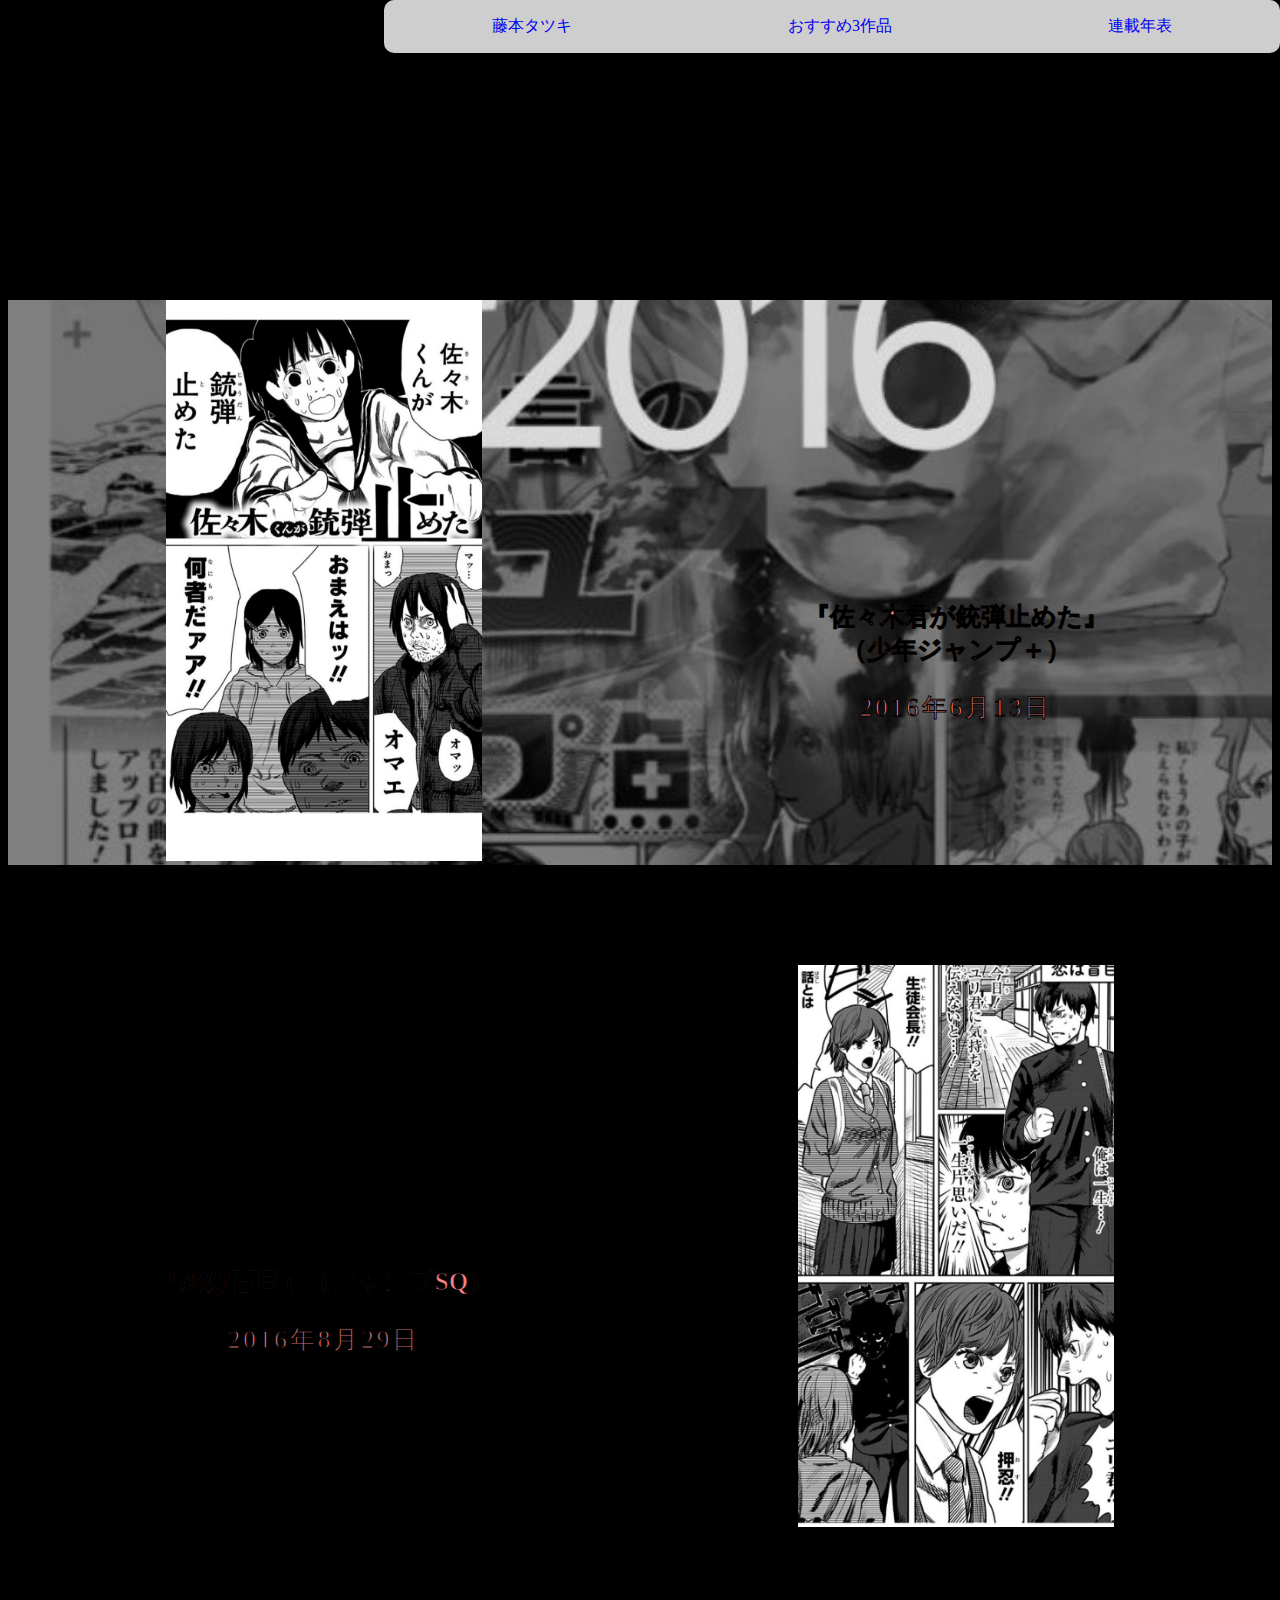
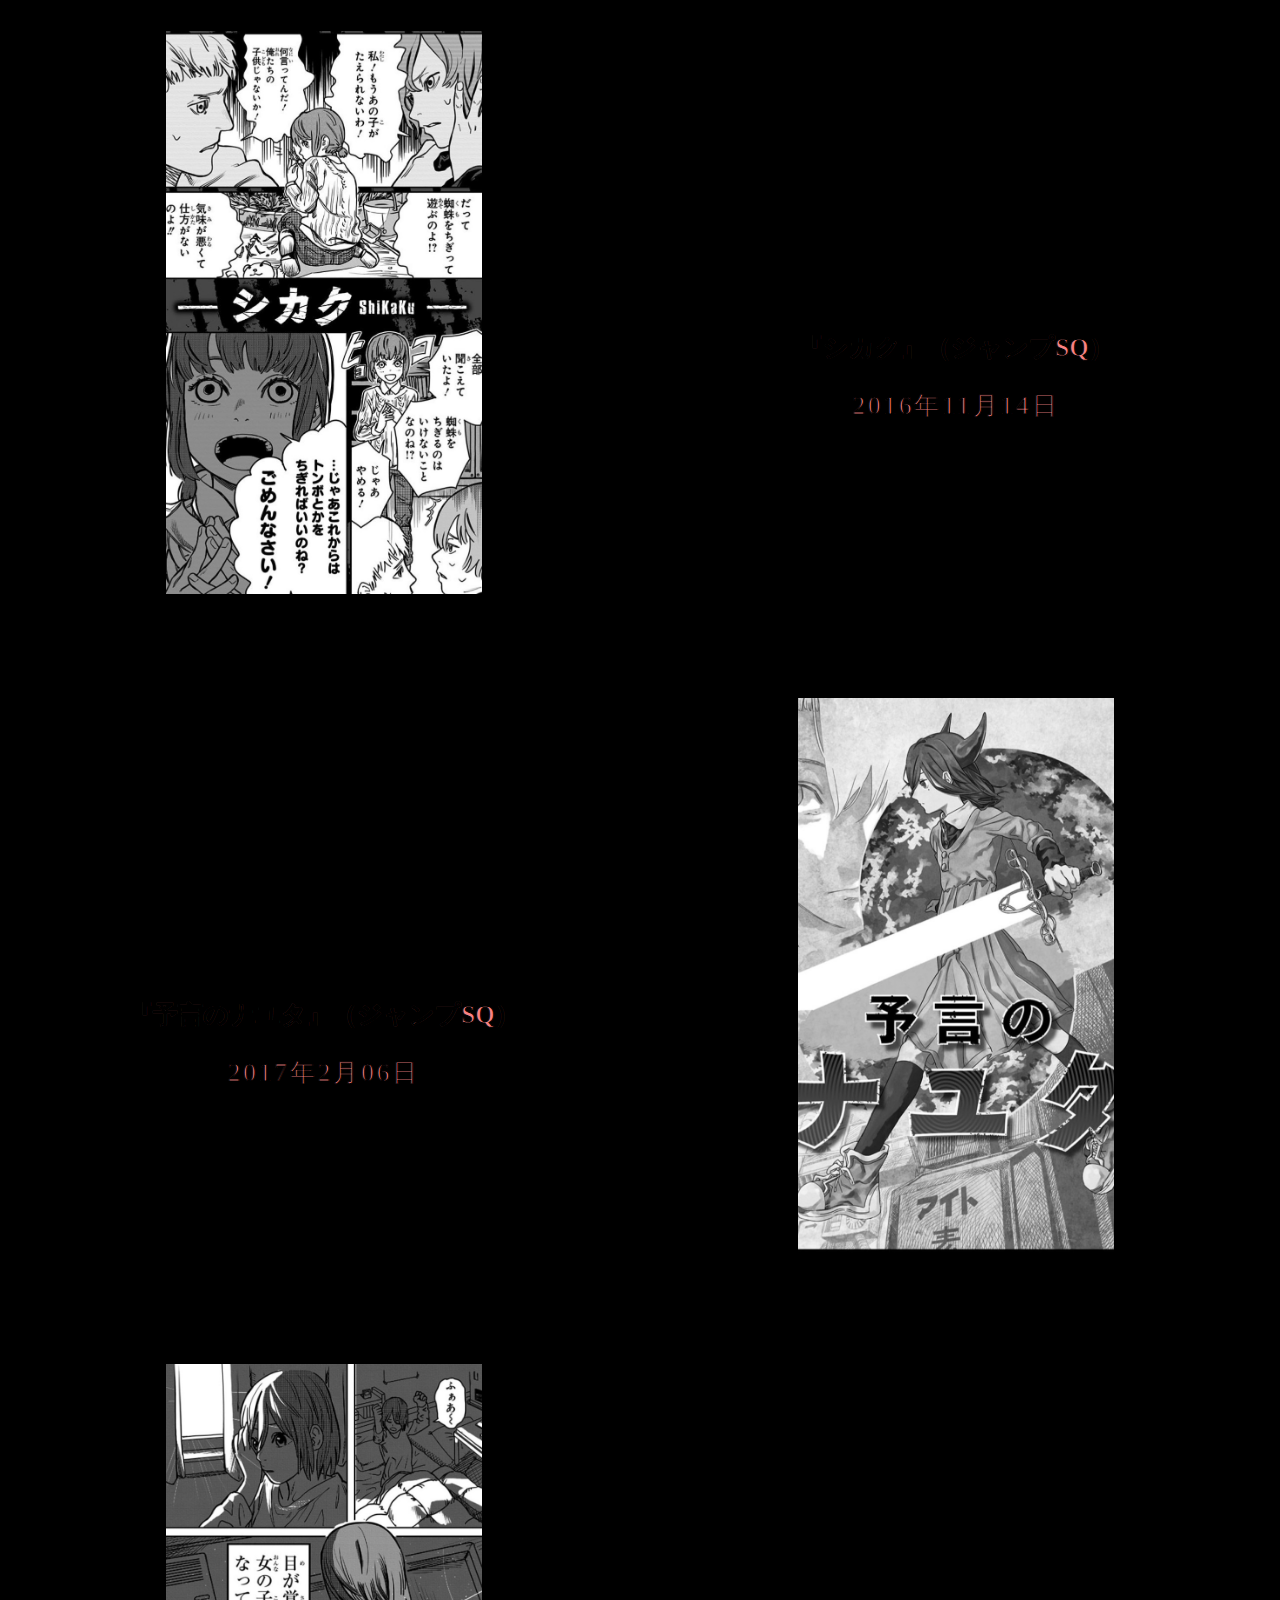
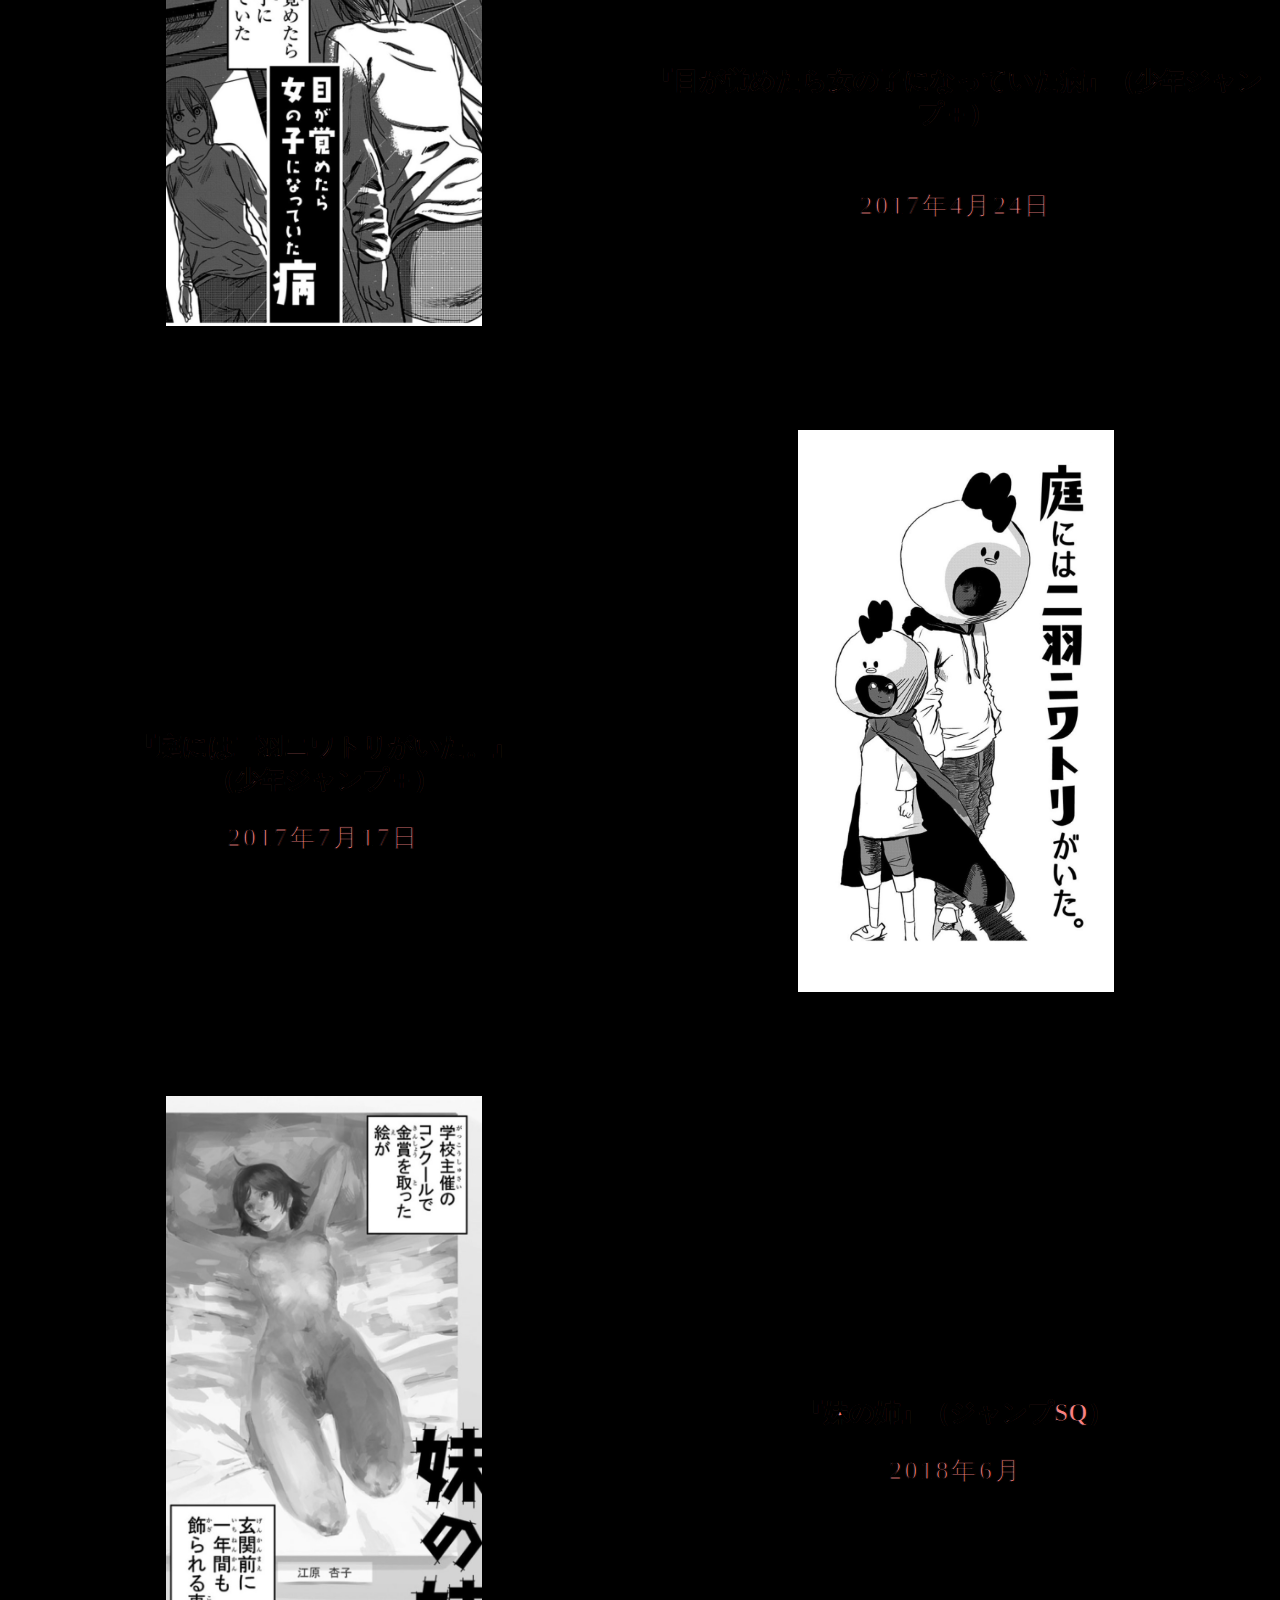
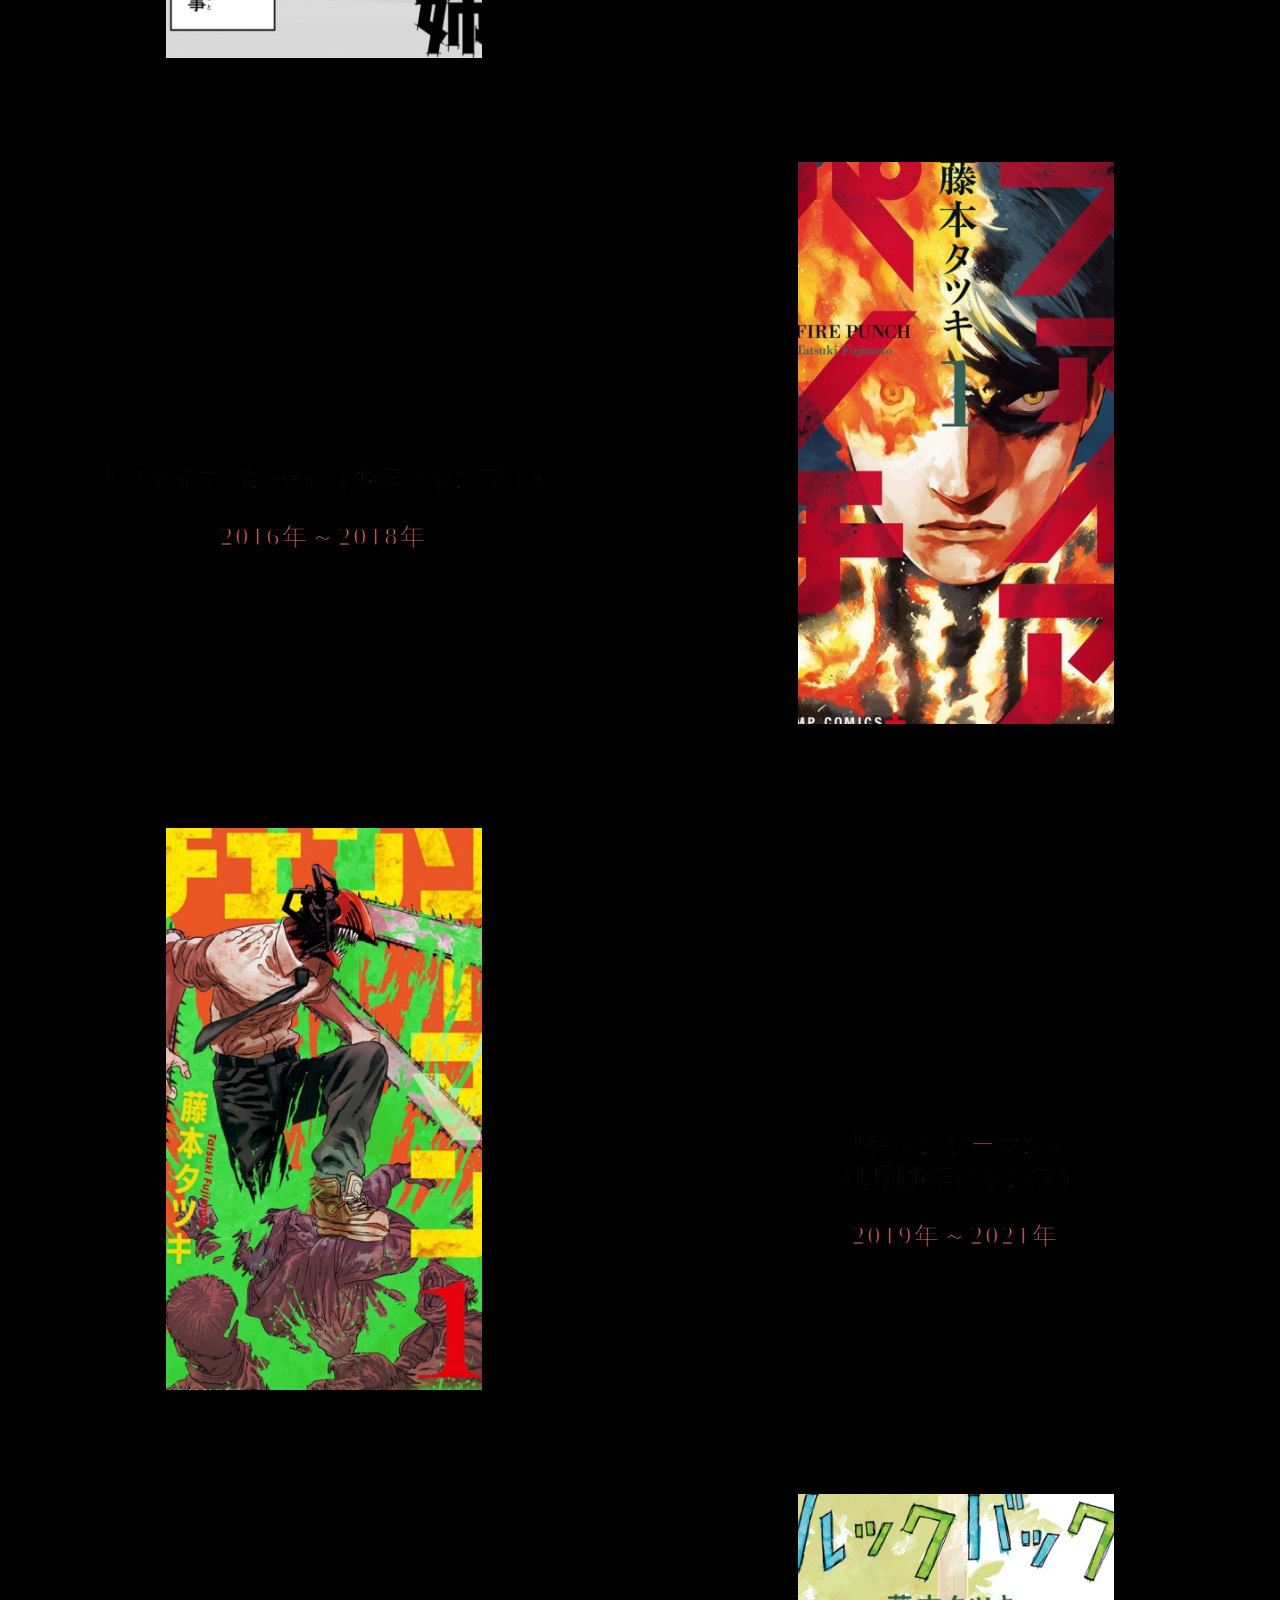
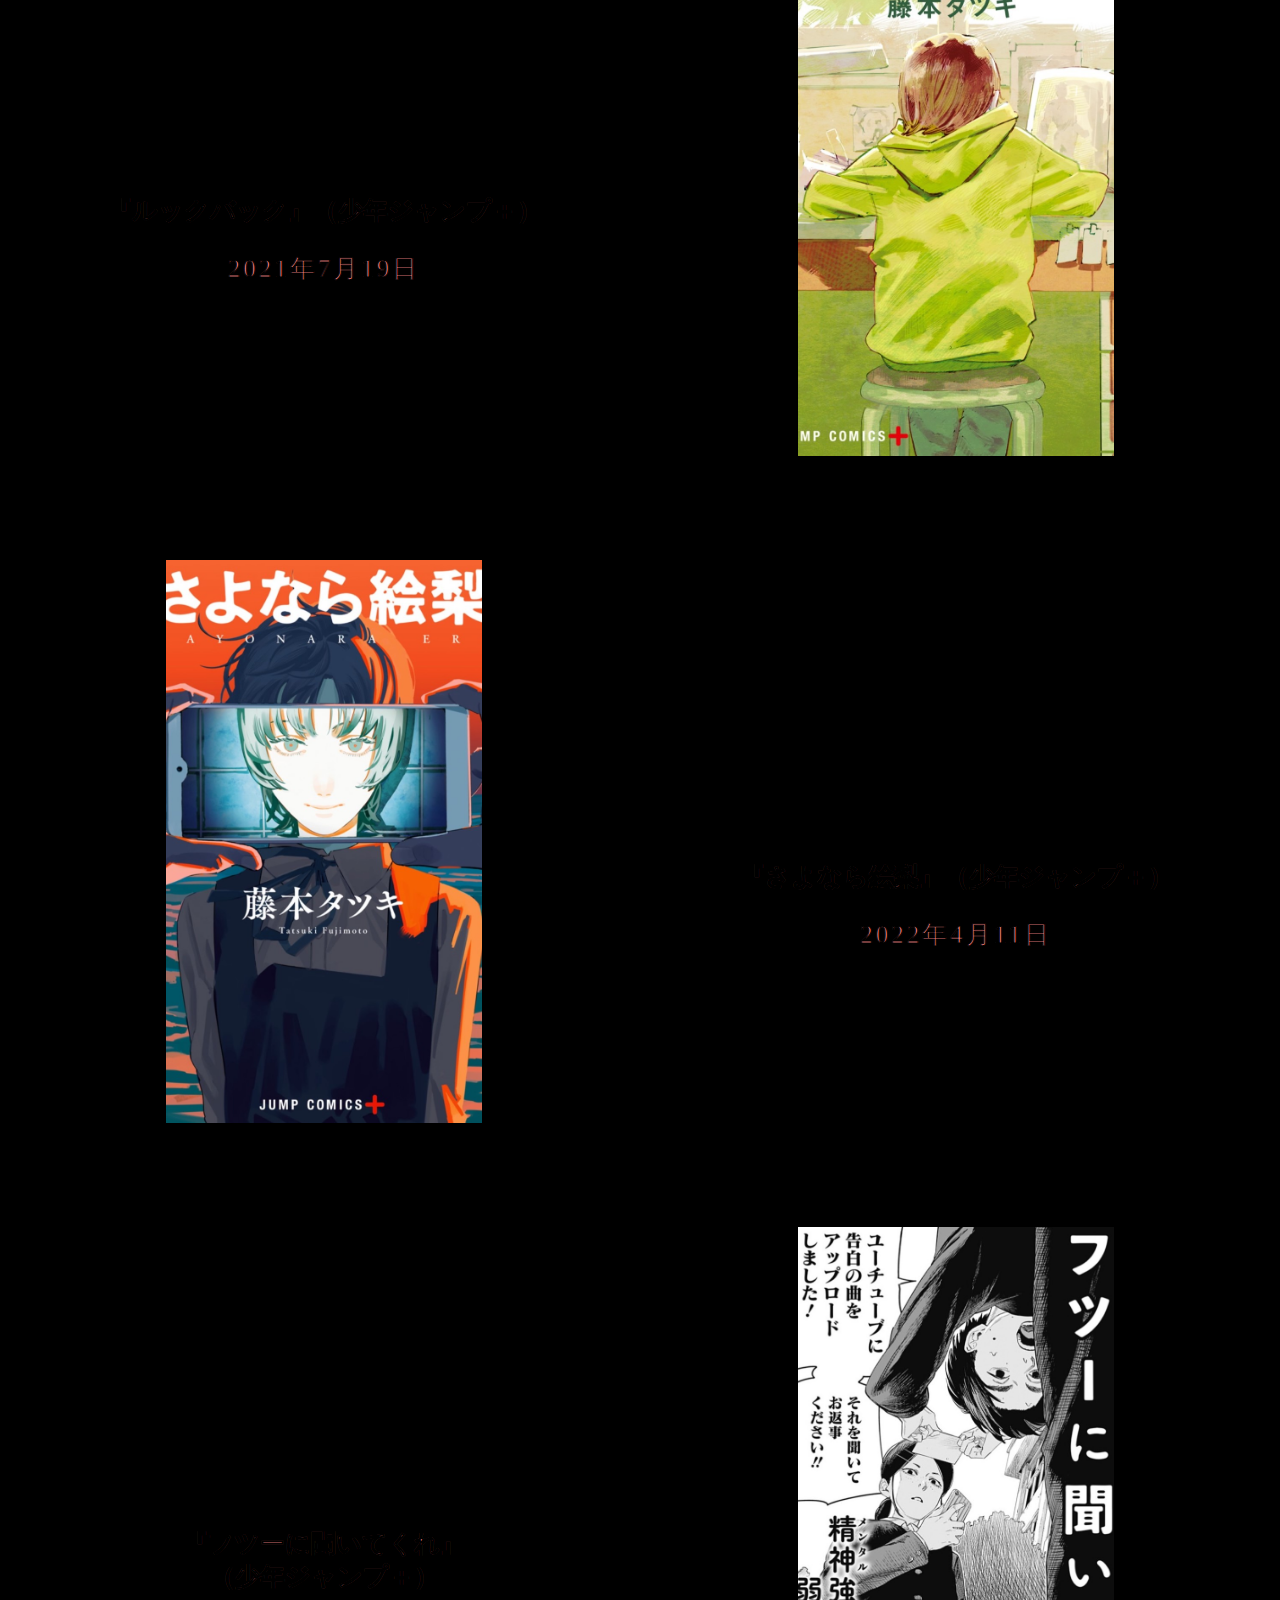
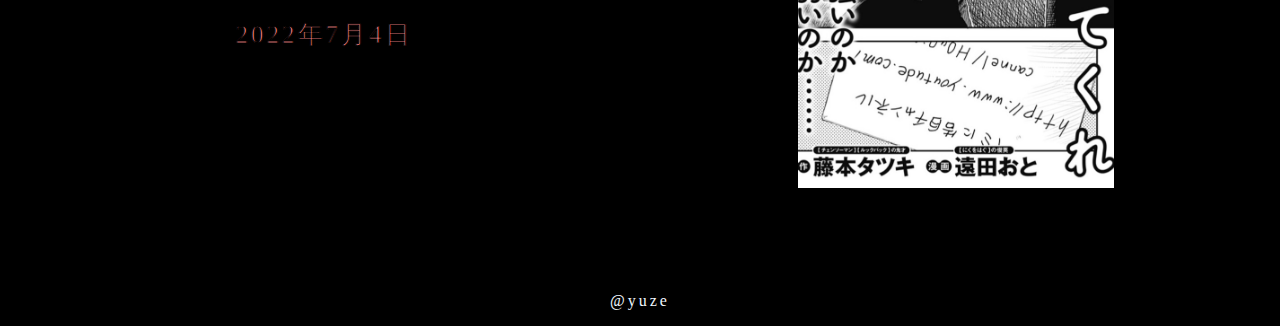
<file: debelop/recomenndation/about2.html>
<!DOCTYPE html>
<html lang="en">

<head>
    <meta charset="UTF-8">
    <meta name="viewport" content="width=device-width, initial-scale=1.0">
    <title>最終課題</title>
    <link rel="stylesheet" href="./about2-style.css">
    <link rel="icon" href="./img/fabi.ico">
</head>

<body>
    <header>
        <div class="menu">
            <ul>
                <li><a href="./index.html">藤本タツキ</a></li>
                <li><a href="./about1.html">おすすめ3作品</a></li>
                <li><a href="#">連載年表</a></li>
            </ul>
        </div>
    </header>
    <main>
        <div class="main">
            <div id="top" class="a2016">
                <div class="left"><img src="./img/佐々木君が銃弾止めた.jpg" alt=""></div>
                <div class="right">
                    <h1>『佐々木君が銃弾止めた』<br>（少年ジャンプ＋）</h1>
                    <p>2016年6月13日</p>
                </div>
            </div>
            <div id="top" class="a2016">
                <div class="left">
                    <h1>『恋は盲目』（ジャンプSQ）</h1>
                    <p>2016年8月29日</p>
                </div>
                <div class="right"><img src="./img/恋は盲目.jpg" alt=""></div>
            </div>
            <div id="top" class="a2016">
                <div class="left"><img src="./img/シカク.jpg" alt=""></div>
                <div class="right">
                    <h1>『シカク』（ジャンプSQ）</h1>
                    <p>2016年11月14日</p>
                </div>
            </div>
            <div id="top" class="a2017">
                <div class="left">
                    <h1>『予言のナユタ』（ジャンプSQ）</h1>
                    <p>2017年2月06日</p>
                </div>
                <div class="right"><img src="./img/予言のナユタ.jpg" alt=""></div>
            </div>
            <div id="top" class="a2017">
                <div class="left"><img src="./img/目が覚めたら女の子になっていた病.jpg" alt=""></div>
                <div class="right">
                    <h1>『目が覚めたら女の子になっていた病』（少年ジャンプ＋）</h1><br>
                    <p>2017年4月24日</p>
                </div>
            </div>
            <div id="top" class="a2017">
                <div class="left">
                    <h1>『庭には二羽ニワトリがいた。』 <br>（少年ジャンプ＋）
                    </h1>
                    <p>2017年7月17日</p>
                </div>
                <div class="right"><img src="./img/庭には二羽ニワトリがいた。.jpg" alt=""></div>
            </div>
            <div id="top" class="a2018">
                <div class="left"><img src="./img/妹の姉.jpg" alt=""></div>
                <div class="right">
                    <h1>『妹の姉』（ジャンプSQ）</h1>
                    <p>2018年6月</p>
                </div>
            </div>
            <div id="top" class="a2018">
                <div class="left">
                    <h1>『ファイアパンチ』（少年ジャンプ＋）</h1>
                    <p>2016年～2018年</p>
                </div>
                <div class="right"><img src="./img/ファイアパンチ.jpg" alt=""></div>
            </div>
            <div id="top" class="a2019">
                <div class="left"><img src="./img/チェンソーマン.jpg" alt=""></div>
                <div class="right">
                    <h1>『チェンソーマン』 <br>（週刊少年ジャンプ）</h1>
                    <p>2019年～2021年</p>
                </div>
            </div>
            <div id="top" class="a2021">
                <div class="left">
                    <h1>『ルックバック』（少年ジャンプ＋）</h1>
                    <p>2021年7月19日</p>
                </div>
                <div class="right"><img src="./img/ルックバック.jpg" alt=""></div>
            </div>
            <div id="top" class="a2022">
                <div class="left"><img src="./img/さよなら絵梨.jpg" alt=""></div>
                <div class="right">
                    <h1>『さよなら絵梨』（少年ジャンプ＋）</h1>
                    <p>2022年4月11日</p>
                </div>
            </div>
            <div id="top" class="a2022">
                <div class="left">
                    <h1>『フツーに聞いてくれ』<br>（少年ジャンプ＋）</h1>
                    <p>2022年7月4日</p>
                </div>
                <div class="right"><img src="./img/フツーに聞いてくれ.jpg" alt=""></div>
            </div>
        </div>
        <div class="main2">
        </div>
    </main>
    <footer>
        <p>@yuze</p>
    </footer>
</body>

</html>
</file>
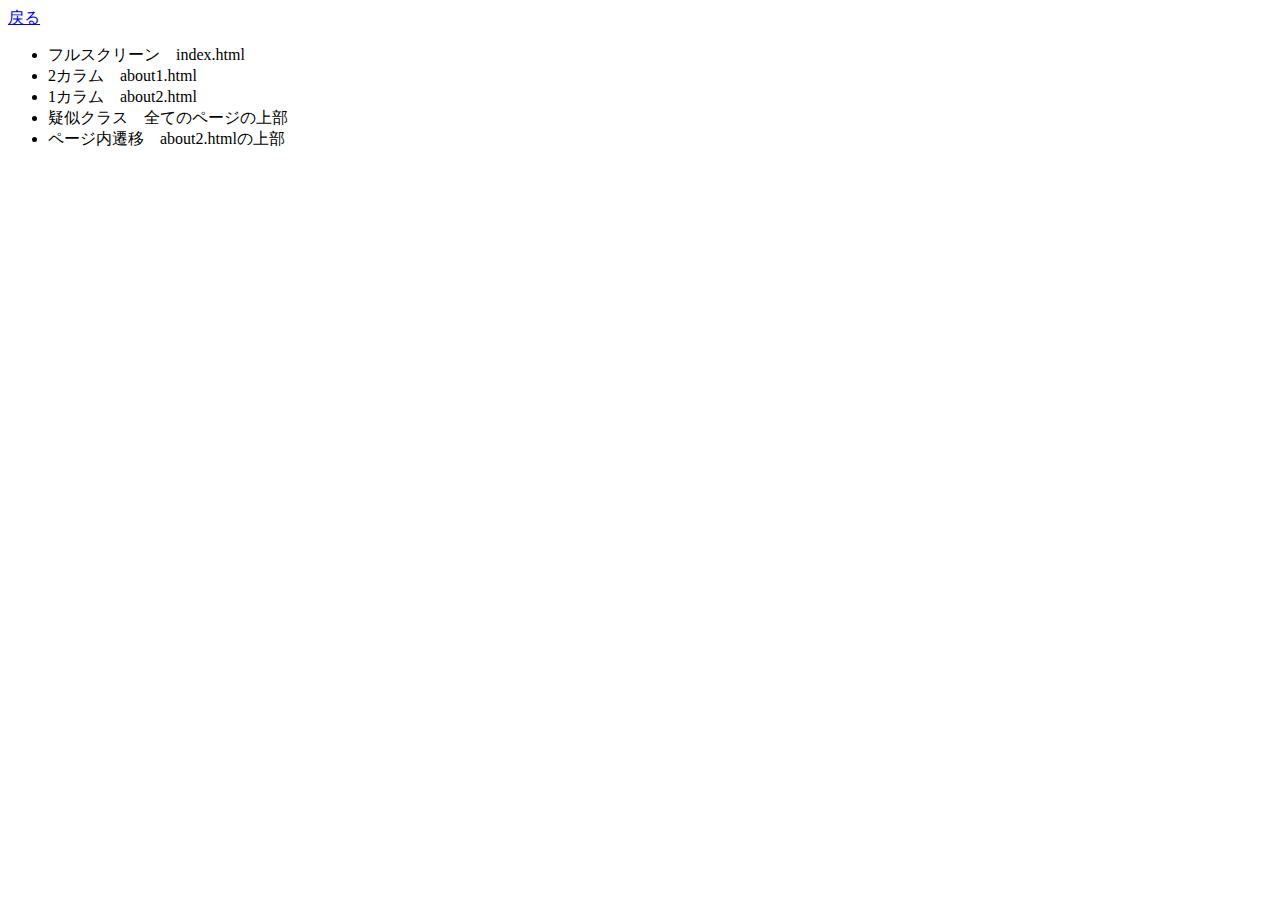
<file: debelop/recomenndation/task.html>
<!DOCTYPE html>
<html lang="en">

<head>
    <meta charset="UTF-8">
    <meta name="viewport" content="width=device-width, initial-scale=1.0">
    <title></title>
</head>

<body>
    <head></head>
    <a href="./index.html">戻る
    </a>
    <main>
        <ul>
            <li>フルスクリーン　index.html</li>
            <li>2カラム　about1.html</li>
            <li>1カラム　about2.html</li>
            <li>疑似クラス　全てのページの上部</li>
            <li>ページ内遷移　about2.htmlの上部</li>
        </ul>
    </main>
    <footer></footer>
</body>

</html>
</file>
<file: main.css>
@charset "utf-8";

/* 共通 */
html {
    font-size: 30px;
    background-color: black;
}

p {
    font-family: 'DotGothic16', sans-serif;
    color: white;
}

h1 {
    font-family: 'DotGothic16', sans-serif;
    font-size: 4rem;
    color: #7BE888;
    text-align: center;
}

h2 {
    font-family: 'DotGothic16', sans-serif;
    color: white;
    font-size: 3rem;
}

h3 {
    font-family: 'DotGothic16', sans-serif;
    color: white;
    font-size: 2rem;
}

h4 {
    font-family: 'DotGothic16', sans-serif;
    color: white;
    font-size: 1rem;
}

/* トップ */
.borderDiv {
    border: 2px solid #ffffff;
    border-radius: 20px;
    width: 65%;
    margin: auto;
}

.topSection h1 {
    margin-top: 50px;
    margin-bottom: 20px;
}

.topSection table {
    margin: auto;
    width: 60%;
    text-align: center;
    margin-top: 50px;
}

.topSection tr {
    height: 100px;
}

.topSection .leftTd {
    font-family: 'DotGothic16', sans-serif;
    color: white;
    font-size: 1rem;
    display: inline;
    margin-right: 200px;
}

.topSection .rightTd {
    font-family: 'DotGothic16', sans-serif;
    color: white;
    font-size: 1rem;
    display: inline;
}

/* 自己紹介 */
.introductionSection {
    width: 93%;
    margin: 0 auto 0 auto;
}

.introductionSection h1 {
    margin-top: 3rem;
    margin-bottom: 0;
}

.aspirationSction h4 {
    margin: 2rem auto 5px;
    width: 70%;
}

.introductionSection p {
    font-size: 1rem;
    margin: 0 auto 2rem;
    width: 70%;
}

.miniIntroductionDiv {
    border: 2px solid #ffffff;
    border-radius: 20px;
    width: 70%;
    margin: 1rem auto 1rem auto;
}

.miniIntroductionDiv table {
    margin: auto;
}

.miniIntroductionDiv .tdH3 {
    font-family: 'DotGothic16', sans-serif;
    font-weight: bold;
    color: white;
    font-size: 2rem;
}

.miniIntroductionDiv .tdGrayPtag {
    font-family: 'DotGothic16', sans-serif;
    color: #989898;
    padding-left: 50px;
}

.miniIntroductionDiv2 {
    width: 90%;
    margin: 1rem auto 1rem auto;
    display: flex;
}

.miniIntroductionDiv2 td {
    font-family: 'DotGothic16', sans-serif;
    color: white;
}

/* スキル */
.skillSection {
    width: 84%;
    margin: auto;
}

.skillSection h1 {
    margin-top: 3rem;
    margin-bottom: 0;
}

.evaluationCriteriaDiv {
    width: 75%;
    margin: auto;
    border: 2px solid #ffffff;
    padding: 20px;
    margin: auto;
    border-radius: 20px;
    margin-top: 20px;
}

.evaluationCriteriaDiv div {
    display: flex;
}

.evaluationCriteriaDiv hr {
    height: 5px;
    background: linear-gradient(to right, white, #7BE888);
    width: 90%;
    margin-left: 0;
    border-radius: 10px;
}

.evaluationCriteriaDiv h4 {
    margin: 0;
    margin-top: 10px;
}

.evaluationCriteriaDiv p {
    width: 20%;
    text-align: left;
    margin: 0;
    font-size: 20px;
}

.evaluationCriteriaDiv .PtagBold {
    font-weight: bold;
}

.evaluationCriteriaDiv .PtagGray {
    color: #989898;
}

/* スキルの各項目 */
.tdSm {
    font-size: 20px;
}

.skillDiv {
    width: 80%;
    margin: 50px auto 50px auto;
}

.skillDiv p {
    margin: 0;
    padding: 0;
}

.skillDivItem1 {
    display: flex;
}

.skillDivItem2 {
    border: 2px solid #ffffff;
    border-radius: 20px;
    margin: 10px auto auto auto;
}

.skillDivItem2Item {
    width: 85%;
    display: flex;
    margin-top: 20px;
    margin-bottom: 20px;
}

.skillDivItem2Item div {
    margin: 20px auto 30px auto;
}

.skillDivItem2 table {
    font-family: 'DotGothic16', sans-serif;
    color: white;
}

.skillDivItem2 .table2 {
    color: #989898;
    font-family: 'DotGothic16', sans-serif;
    font-size: 20px;
}

.skillDivItem1IMG {
    width: 30%;
    border: 2px solid #ffffff;
    border-radius: 20px;
    margin: auto;
}

.skillDivItem1TEXT {
    width: 68%;
    border: 2px solid #ffffff;
    border-radius: 20px;
    text-align: center;
}

.databaseDiv div {
    width: 85%;
    margin: 20px auto 30px auto;
}

.databaseDivPHP div {
    width: 80%;
    margin: 0 auto 30px auto;
}

/* 保有資格 */
.sikakuDiv {
    width: 80%;
    margin: 0 auto 100px auto;
}

.sikakuDivItem1 {
    display: flex;
}

.sikakuDivItem1IMG {
    width: 30%;
    border: 2px solid #ffffff;
    border-radius: 20px;
    margin: auto;
}

.sikakuDivItem1TEXT {
    width: 68%;
    border: 2px solid #ffffff;
    border-radius: 20px;
    text-align: center;
}

.sikakuDivItem2 {
    border: 2px solid #ffffff;
    border-radius: 20px;
    margin: 10px auto auto auto;
}

.sikakuDivItem2 table {
    font-family: 'DotGothic16', sans-serif;
    color: white;
    font-size: 20px;
    margin: 20px auto 30px 70px;
}

/* 詳細ボタン */
.detailEvaluationBtn {
    font-family: 'DotGothic16', sans-serif;
    color: #989898;
    font-size: 15px;
    border-bottom: #989898 2px solid;
    display: inline;
}

#sourceTable {
    display: none;
}

#sourceTable.show {
    display: table;
}

/* 詳細ボタン2 */
.detailEvaluationBtn2 {
    font-family: 'DotGothic16', sans-serif;
    color: #989898;
    font-size: 15px;
    border-bottom: #989898 2px solid;
    display: inline;
}

#sourceTable2 {
    display: none;
}

#sourceTable2.show {
    display: table;
}

/* 詳細ボタン3 */
.detailEvaluationBtn3 {
    font-family: 'DotGothic16', sans-serif;
    color: #989898;
    font-size: 15px;
    border-bottom: #989898 2px solid;
    display: inline;
}

#sourceTable3 {
    display: none;
}

#sourceTable3.show {
    display: table;
}

/* 詳細ボタン4 */
.detailEvaluationBtn4 {
    font-family: 'DotGothic16', sans-serif;
    color: #989898;
    font-size: 15px;
    border-bottom: #989898 2px solid;
    display: inline;
}

#sourceTable4 {
    display: none;
}

#sourceTable4.show {
    display: table;
}

/* 詳細ボタン5 */
.detailEvaluationBtn5 {
    font-family: 'DotGothic16', sans-serif;
    color: #989898;
    font-size: 15px;
    border-bottom: #989898 2px solid;
    display: inline;
}

#sourceTable5 {
    display: none;
}

#sourceTable5.show {
    display: table;
}

/* 詳細ボタン6 */
.detailEvaluationBtn6 {
    font-family: 'DotGothic16', sans-serif;
    color: #989898;
    font-size: 15px;
    border-bottom: #989898 2px solid;
    display: inline;
}

#sourceTable6 {
    display: none;
}

#sourceTable6.show {
    display: table;
}

/* ラーメンヒストリー */
.ramanhistorySection {
    border: 2px solid #ffffff;
    border-radius: 20px;
    width: 65%;
    margin: auto;
}

.ramanhistorySection h3 {
    margin: 20px auto 0 auto;
    width: 90%;
}

.ramanhistorySection p {
    margin: 10px auto 0 auto;
    width: 90%;
}

.sliderItem {
    display: flex;
}

.sliderLeft {
    width: 50%;
}

.sliderLeft ul {
    height: 0;
}

.sliderLeft img {
    width: 90%;
    border-radius: 10px;
    margin-left: 20px;
    margin-bottom: 50px;
}

.sliderRight {
    width: 50%;
}

.sliderRight h4 {
    font-size: 1rem;
    margin: 0;
}

.sliderRight p {
    font-size: 0.5rem;
    margin: 0;
}

.sliderRightText {
    display: flex;
}

/* 共通の矢印スタイル */
.slick-prev, .slick-next {
  position: absolute;
  top: 45%; /* 垂直中央に配置 */
  transform: translateY(-50%);
  z-index: 10;
}

/* 左矢印（prev） */
.slick-prev {
  left: -20px; /* 左端からの距離を調整 */
}

/* 右矢印（next） */
.slick-next {
  right: 40px; /* 右端からの距離を調整 */
}

.slick-prev img, .slick-next img {
  width: 40px;
  height: 40px;
}

.slick-prev::before,
.slick-next::before {
  content: none;       /* 矢印の内容を消す */
  display: none;       /* 要素自体を非表示にする */
}
</file>
<file: debelop/recomenndation/index-style.css>
@charset "utf-8";

body {
    background-image: url(./img/top背景画像.jpg);
    background-size: cover;
}

main {
    margin-top: 200px;
}

header .menu {
    width: 70%;
}

.menu {
    background-color: rgb(206, 206, 206);
    position: fixed;
    top: 0px;
    right: 0px;
    border-radius: 10px;
}

.menu ul {
    display: flex;
    list-style: none;
    justify-content: space-around;
    padding: 0px;
}

.menu a {
    text-decoration: none;
}

.menu a:hover{
    color: brown;
    font-size: large;
    background-color: aqua;
}

body, .name {
    width: 100%;
    height: 500px;
    background-color: rgb(255 255 255 / 20%);
}

.name, .name-h1{
    font-size: 150px;
    text-align: center;
    padding: 1.5rem;
    color: aliceblue;
    -webkit-text-stroke: 5px black;
}

.intro p{
    color: aliceblue;
    margin-top: 10px;
    text-align: center;
    margin-left: 300px;
    margin-right: 300px;
    background-color:rgba(0, 0, 0, 0.712);
}

.intro h6,h5{
    color: aliceblue;
    font-size: 25px;
    margin-bottom: 0;
    text-align: center;
}

.img {
    text-align: center;
}

span {

}

footer, p {
    color: aliceblue;
    text-align: center;
}

footer {
    margin-top: 100px;
}

main a {
    color: red;
    background-color: aquamarine;
}

.a{
    text-align: center;
}
</file>
<file: debelop/recomenndation/about1-style.css>
@charset "utf-8";

main {
    margin-top: 200px;
}

header .menu {
    width: 70%;
}

.menu {
    background-color: rgb(206, 206, 206);
    position: fixed;
    top: 0px;
    right: 0px;
    border-radius: 10px;
}

.menu ul {
    display: flex;
    list-style: none;
    justify-content: space-around;
    padding: 0px;
}

.menu2 {
    background-color: rgb(206, 206, 206);
    position: fixed;
    top: 0px;
    left: 0px;
    border-radius: 10px;
}

.menu2 ul {
    display: flex;
    list-style: none;
    justify-content: space-around;
    padding: 0px;
}


#about1 .left,
.right {
    width: 50%;
}

#about1 {
    margin-top: 100px;
    display: flex;
    background-color: aliceblue;
}

h1,
img {
    margin-top: 20px;
    margin-left: 20px;
    margin-bottom: 0;
}

p {
    margin-top: 10px;
    margin-left: 20px;
    letter-spacing: 3px;
    margin-bottom: 0;
    padding-bottom: 0;
}

table {
    border-collapse: collapse;
    margin-left: 20px;
}

th,
td {
    border: 2px, solid;
}

.right img {
    width: 65%;
}

.right {
    text-align: center;
}

h3 {
    margin-left: 10px;
}

.about1-imgs {
    display: flex;
}

.about1-imgs img {
    width: 25%;
}

body {
    background-image: url(./img/top背景画像.jpg);
    background-size: contain;
}

.menu a {
    text-decoration: none;
}

.menu a:hover{
    color: brown;
    font-size: large;
    background-color: aqua;
}

.menu2 a {
    text-decoration: none;
}

.menu2 a:hover{
    color: brown;
    font-size: large;
    background-color: aqua;
}


footer p {
    color: aliceblue;
    text-align: center;
}

footer {
    margin-top: 100px;
}

.menu2 li + li {
    border-left:solid 1px black;
}
</file>
<file: debelop/recomenndation/about2-style.css>
@charset "utf-8";

header .menu {
    width: 70%;
}

.menu {
    background-color: rgb(206, 206, 206);
    position: fixed;
    top: 0px;
    right: 0px;
    border-radius: 10px;
}

.menu ul {
    display: flex;
    list-style: none;
    justify-content: space-around;
    padding: 0px;
}

#top {
    display: flex;
    margin-top: 100px;
}

#top .left,
.right {
    width: 50%;
}

p{
    letter-spacing: 3px;
}

h1 {
    margin-top: 300px;
}

.right img,
.left img {
    width: 50%;
}

.right,
.left {
    text-align: center;
}

.a2016 {
    background-image: url(./img/2016.jpg);
    background-size: cover;
    background-attachment: fixed;
}

.a2017 {
    background-image: url(./img/2017.jpg);
    background-size: cover;
    background-attachment: fixed;
}

.a2018 {
    background-image: url(./img/2018.jpg);
    background-size: cover;
    background-attachment: fixed;
}

.a2019 {
    background-image: url(./img/2019.jpg);
    background-size: cover;
    background-attachment: fixed;
}

.a2021 {
    background-image: url(./img/2021.jpg);
    background-size: cover;
    background-attachment: fixed;
}

.a2022 {
    background-image: url(./img/2022.jpg);
    background-size: cover;
    background-attachment: fixed;
}

main p {
    color: rgb(250, 130, 130);
    font-size: 25px;
    -webkit-text-stroke: 1px black;
}

h1 {
    color: rgb(250, 130, 130);
    font-size: 25px;
    -webkit-text-stroke: 1px black;
}

main {
    margin-top: 200px;
    display: flex;
}

body {
    background-color: black;
    background-size: contain;
}

.menu a {
    text-decoration: none;
}

.menu a:hover{
    color: brown;
    font-size: large;
    background-color: aqua;
}

footer, p {
    color: aliceblue;
    text-align: center;
}

footer {
    margin-top: 100px;
}
</file>
